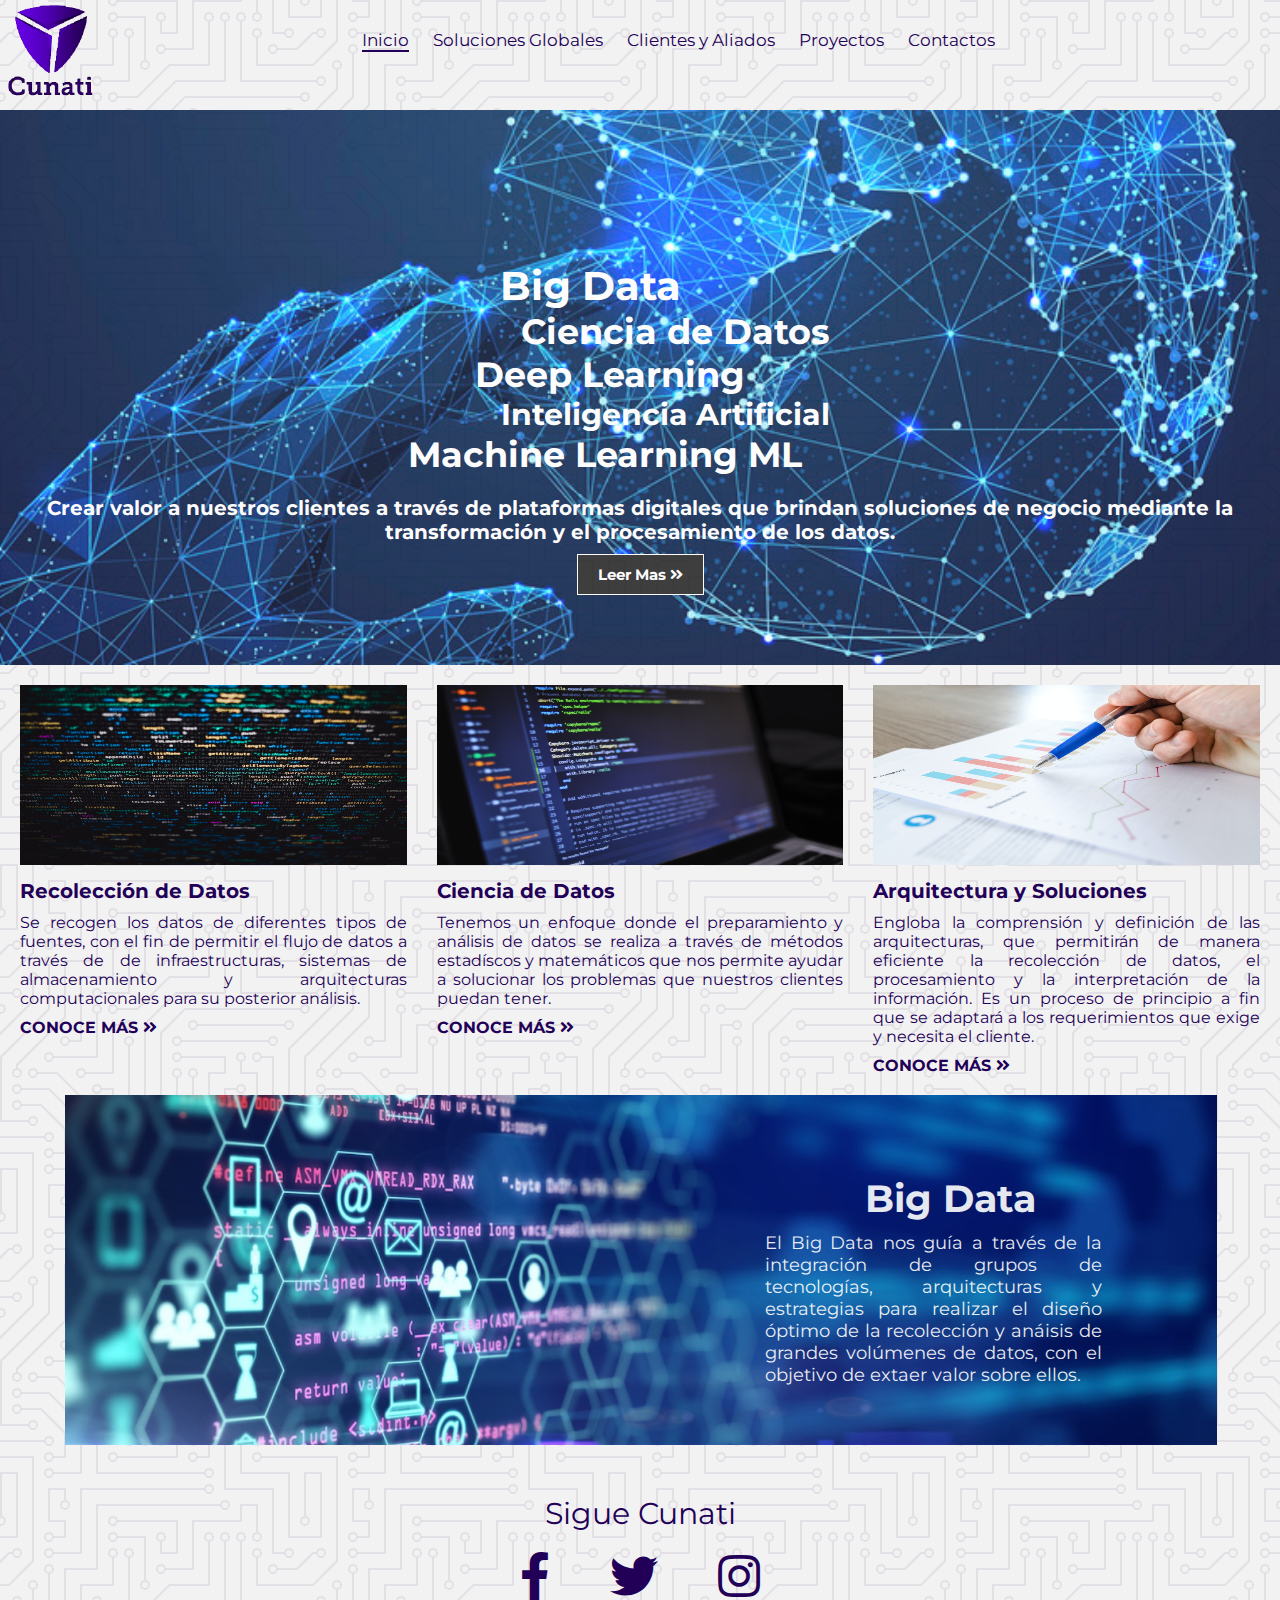
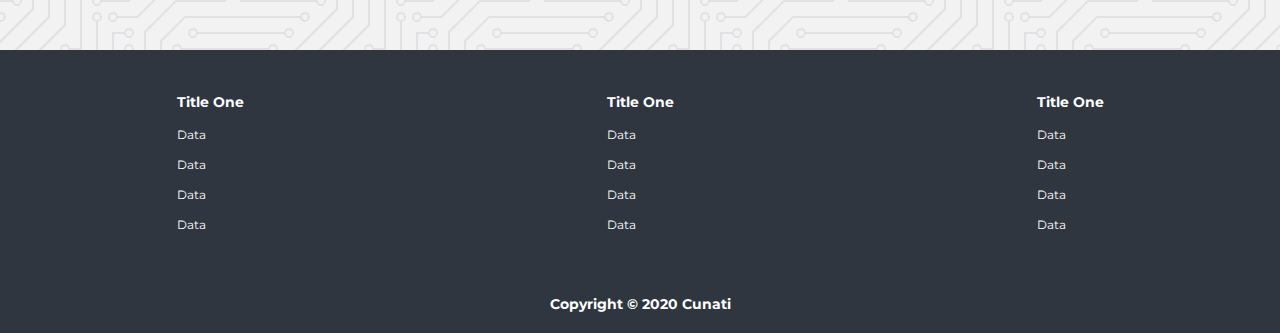
<file: index.html>
<!DOCTYPE html>
<html>
<head>
	<meta charset="utf-8">
	<meta http-equiv="X-UA-Compatible" content="IE=edge">
	<title>Cunati</title>
	<link rel="stylesheet" href="">
	<!-- CSS Personalizado -->
	<link rel="stylesheet" href="style.css"> 
	<!-- FONT Monserrat -->
	<link href="https://fonts.googleapis.com/css2?family=Montserrat:wght@500&display=swap" rel="stylesheet">
	<!-- Font Awesome -->
  <link rel="stylesheet" href="https://cdnjs.cloudflare.com/ajax/libs/font-awesome/5.13.0/css/all.min.css">

</head>
<body>
	<div class="container">	<!-- División General -->
		<nav class="nav-main">	<!-- Menú Superior -->
			<img src="Multimedia/logoAzulR1.png" alt="" class="nav-brand">	<!-- Logo -->
			<ul class="nav-menu">
				<li>
					<a class="inicio" href="index.html">Inicio</a>
				</li>

				<li>
					<a href="html/solucionesglobales.html">Soluciones Globales</a>
				</li>

				<li>
					<a href="html/clientesYaliados.html">Clientes y Aliados</a>
				</li>

				<li>
					<a href="html/proyectos.html">Proyectos</a>
				</li>

				<li>
					<a href="html/contactos.html">Contactos</a>
				</li>
			</ul>
		</nav>

		<!-- SHOWCASE -->
		<header class="showcase">
			<!--<img src="Multimedia/Innovación.jpg" alt=""> -->
			<p class="BD">Big Data</p>
			<p class="CD">Ciencia de Datos</p>
			<p class="DP">Deep Learning</p>
			<p class="IA">Inteligencia Artificial</p>
			<p class="ML">Machine Learning ML</p>

			<p class="texto1">Crear  valor a nuestros clientes a través de plataformas digitales que brindan soluciones de negocio mediante la transformación y el procesamiento de los datos.</p>
			
			<a class="btn" href="#banner_1"> Leer Mas <i class="fas fa-angle-double-right"></i> </a>

		</header><!-- /header -->

		<!-- CARDS -->
		<div class="cards">
			<div class="card_1">
				<img src="Multimedia/RecoleccionDeDatos.jpg" alt="">
				<h3>Recolección de Datos</h3>
				<p>Se recogen los datos de diferentes tipos de fuentes, con el fin de permitir el flujo de datos a través de de infraestructuras, sistemas de almacenamiento y arquitecturas computacionales para su posterior análisis.</p>
				<a href="#">Conoce Más <i class="fas fa-angle-double-right"></i></a>
			</div>

			<div class="card_2">
				<img src="Multimedia/banner_2.jpg" alt="">
				<h3>Ciencia de Datos</h3>
				<p>Tenemos un enfoque donde el preparamiento y análisis de datos se realiza a través de métodos estadíscos y matemáticos que nos permite ayudar a solucionar los problemas que nuestros clientes puedan tener.</p>
				<a href="#">Conoce Más <i class="fas fa-angle-double-right"></i></a>
			</div>

			<div class="card_3">
				<img src="Multimedia/arquitecturaYSoluciones_1.jpg" alt="">
				<h3>Arquitectura y Soluciones</h3>
				<p>Engloba la comprensión y definición de las arquitecturas, que permitirán de manera eficiente la recolección de datos, el procesamiento y la interpretación de la información. Es un proceso de principio a fin que se adaptará a los requerimientos que exige y necesita el cliente.</p>
				<a href="#">Conoce Más <i class="fas fa-angle-double-right"></i></a>
			</div>
			
		</div>

		<section id="banner_1" class="banner">
			<div class="content">
				<h2>Big Data</h2>
				<p class="texto_2">El Big Data nos guía a través de la integración de grupos de tecnologías, arquitecturas y estrategias para realizar el diseño óptimo de la recolección y anáisis de grandes volúmenes de datos, con el objetivo de extaer valor sobre ellos.</p>

			</div>
			
		</section>

		<section class="social">
			<p>Sigue Cunati</p>
			<div class="links">
				<a href="#">
					<i class="fab fa-facebook-f"></i>
				</a>
				<a href="#">
					<i class="fab fa-twitter"></i>
				</a>
				<a href="#">
					<i class="fab fa-instagram"></i>
				</a>
				
			</div>
		</section>

	</div>

	<div class="footer-links">
		<div class="footer-container">
			<ul>
				<li>
					<a href="#">
						<h3>Title One</h3>
					</a>
				</li>
				<li>
					<a href="#">Data</a>
				</li>
				<li>
					<a href="#">Data</a>
				</li><li>
					<a href="#">Data</a>
				</li><li>
					<a href="#">Data</a>
				</li>
			</ul>
			<ul>
				<li>
					<a href="#">
						<h3>Title One</h3>
					</a>
				</li>
				<li>
					<a href="#">Data</a>
				</li>
				<li>
					<a href="#">Data</a>
				</li><li>
					<a href="#">Data</a>
				</li><li>
					<a href="#">Data</a>
				</li>
			</ul><ul>
				<li>
					<a href="#">
						<h3>Title One</h3>
					</a>
				</li>
				<li>
					<a href="#">Data</a>
				</li>
				<li>
					<a href="#">Data</a>
				</li><li>
					<a href="#">Data</a>
				</li><li>
					<a href="#">Data</a>
				</li>
			</ul>
		</div>
		
	</div>

	<footer class="footer">
		<h3>Copyright © 2020 Cunati</h3>
	</footer>

</body>
</html>
</file>
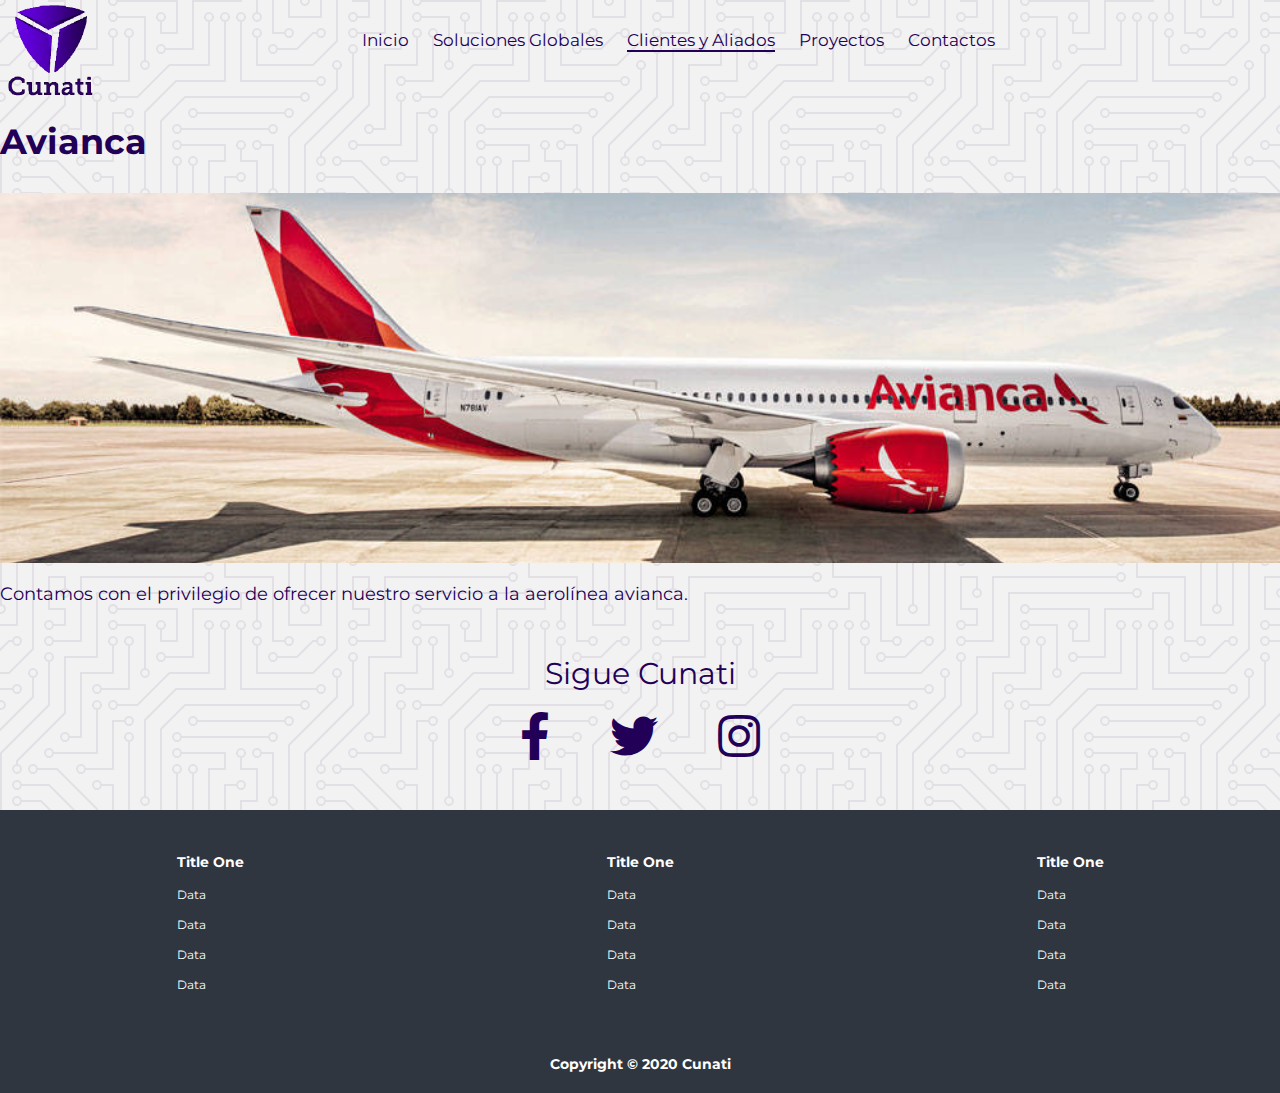
<file: html/clientesYaliados.html>
<!DOCTYPE html>
<html>
<head>
	<meta charset="utf-8">
	<meta http-equiv="X-UA-Compatible" content="IE=edge">
	<title>Cunati</title>
	<link rel="stylesheet" href="">
	<!-- CSS Personalizado -->
	<link rel="stylesheet" href="../Css/styleClientes.css"> 
	<!-- FONT Monserrat -->
	<link href="https://fonts.googleapis.com/css2?family=Montserrat:wght@500&display=swap" rel="stylesheet">
	<!-- Font Awesome -->
  <link rel="stylesheet" href="https://cdnjs.cloudflare.com/ajax/libs/font-awesome/5.13.0/css/all.min.css">

</head>
<body>
	<div class="container">	<!-- División General -->
		<nav class="nav-main">	<!-- Menú Superior -->
			<img src="../Multimedia/logoAzulR1.png" alt="" class="nav-brand">	<!-- Logo -->
			<ul class="nav-menu">
				<li>
					<a class="inicio" href="../index.html">Inicio</a>
				</li>

				<li>
					<a class="soluciones" href="solucionesglobales.html">Soluciones Globales</a>
				</li>

				<li>
					<a class="clientes" href="clientesYaliados.html">Clientes y Aliados</a>
				</li>

				<li>
					<a class="proyectos" href="proyectos.html">Proyectos</a>
				</li>

				<li>
					<a class="contactos" href="contactos.html">Contactos</a>
				</li>
			</ul>
		</nav>

		<!-- SHOWCASE -->
		<header class="avianca">
			<!--<img src="Multimedia/Innovación.jpg" alt=""> -->
			<h1>Avianca</h1>
		</header>
		<header id="header" class="showcase">

			
		</header>

		<!-- PARRAFO-->
		<section class="parrafo_1">
			<p>Contamos con el privilegio de ofrecer nuestro servicio a la aerolínea avianca.</p>
			
		</section>

		<!-- SOCIAL -->

		<section class="social">
			<p>Sigue Cunati</p>
			<div class="links">
				<a href="#">
					<i class="fab fa-facebook-f"></i>
				</a>
				<a href="#">
					<i class="fab fa-twitter"></i>
				</a>
				<a href="#">
					<i class="fab fa-instagram"></i>
				</a>
				
			</div>
		</section>

	</div>

	<!-- FOOTER -->

	<div class="footer-links">
		<div class="footer-container">
			<ul>
				<li>
					<a href="#">
						<h3>Title One</h3>
					</a>
				</li>
				<li>
					<a href="#">Data</a>
				</li>
				<li>
					<a href="#">Data</a>
				</li><li>
					<a href="#">Data</a>
				</li><li>
					<a href="#">Data</a>
				</li>
			</ul>
			<ul>
				<li>
					<a href="#">
						<h3>Title One</h3>
					</a>
				</li>
				<li>
					<a href="#">Data</a>
				</li>
				<li>
					<a href="#">Data</a>
				</li><li>
					<a href="#">Data</a>
				</li><li>
					<a href="#">Data</a>
				</li>
			</ul><ul>
				<li>
					<a href="#">
						<h3>Title One</h3>
					</a>
				</li>
				<li>
					<a href="#">Data</a>
				</li>
				<li>
					<a href="#">Data</a>
				</li><li>
					<a href="#">Data</a>
				</li><li>
					<a href="#">Data</a>
				</li>
			</ul>
		</div>
		
	</div>

	<footer class="footer">
		<h3>Copyright © 2020 Cunati</h3>
	</footer>

</body>
</html>
</file>
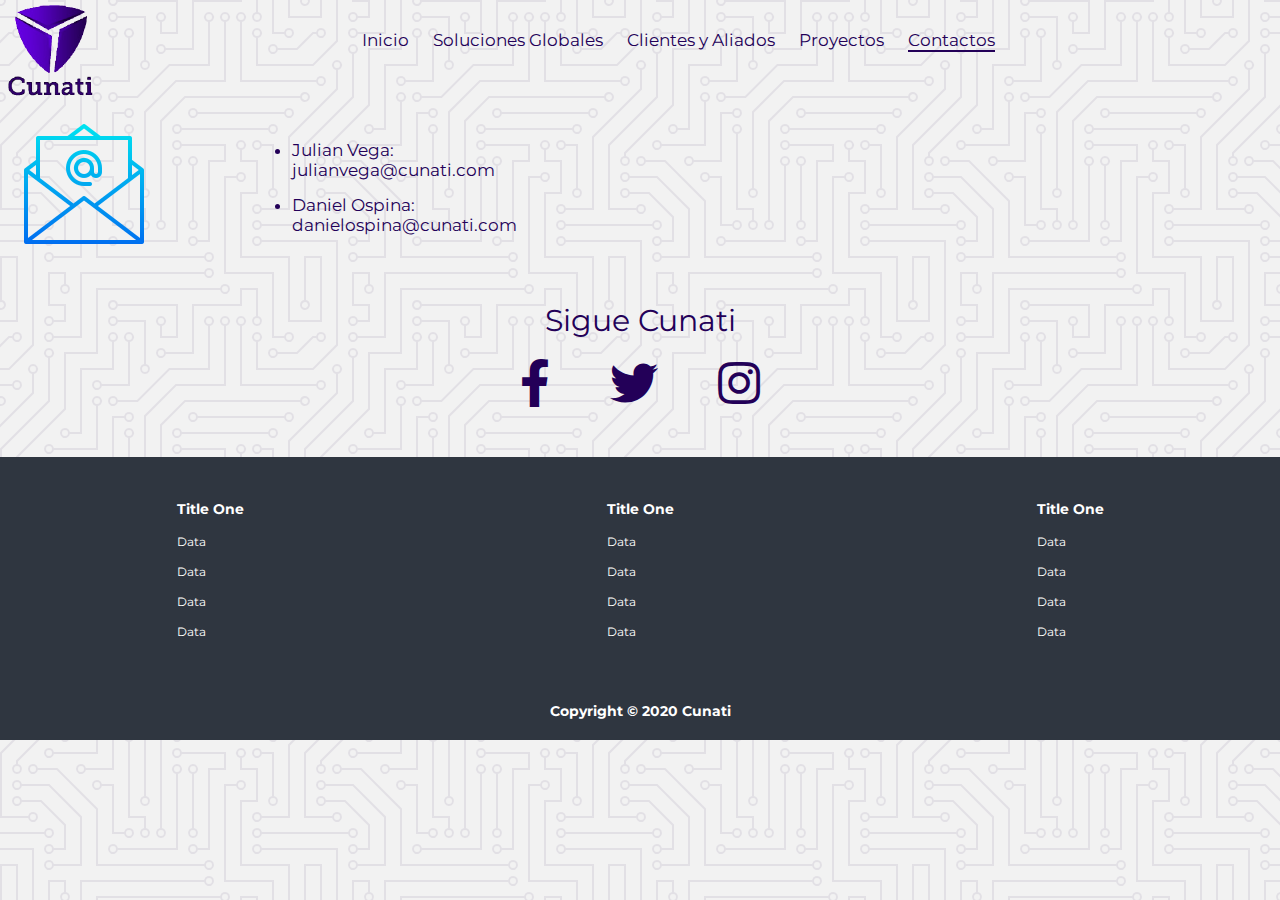
<file: html/contactos.html>
<!DOCTYPE html>
<html>
<head>
	<meta charset="utf-8">
	<meta http-equiv="X-UA-Compatible" content="IE=edge">
	<title>Cunati</title>
	<link rel="stylesheet" href="">
	<!-- CSS Personalizado -->
	<link rel="stylesheet" href="../Css/styleContactos.css"> 
	<!-- FONT Monserrat -->
	<link href="https://fonts.googleapis.com/css2?family=Montserrat:wght@500&display=swap" rel="stylesheet">
	<!-- Font Awesome -->
  <link rel="stylesheet" href="https://cdnjs.cloudflare.com/ajax/libs/font-awesome/5.13.0/css/all.min.css">

</head>
<body>
	<div class="container">	<!-- División General -->
		<nav class="nav-main">	<!-- Menú Superior -->
			<img src="../Multimedia/logoAzulR1.png" alt="" class="nav-brand">	<!-- Logo -->
			<ul class="nav-menu">
				<li>
					<a class="inicio" href="../index.html">Inicio</a>
				</li>

				<li>
					<a class="soluciones" href="solucionesglobales.html">Soluciones Globales</a>
				</li>

				<li>
					<a class="clientes" href="clientesYaliados.html">Clientes y Aliados</a>
				</li>

				<li>
					<a class="proyectos" href="proyectos.html">Proyectos</a>
				</li>

				<li>
					<a class="contactos" href="contactos.html">Contactos</a>
				</li>
			</ul>
		</nav>

		<!-- CARDS -->
		<div class="cards">
			<div class="card_1">
				<img src="../Multimedia/email_128.png" alt="">
			</div>

			<div class="card_2">
				<ul style="list-style-type: disc;">
  					<li class="l1">Julian Vega: julianvega@cunati.com</li>
  					<li>Daniel Ospina: danielospina@cunati.com</li>
				</ul>
			</div>

			<div class="card_3">
			</div>

			<div class="card_4">
			</div>
			
		</div>

		<!-- SHOWCASE -->
		<!-- PARRAFO-->
		<section class="parrafo_1">
			<p></p>
			
		</section>

		<!-- SOCIAL -->

		<section class="social">
			<p>Sigue Cunati</p>
			<div class="links">
				<a href="#">
					<i class="fab fa-facebook-f"></i>
				</a>
				<a href="#">
					<i class="fab fa-twitter"></i>
				</a>
				<a href="#">
					<i class="fab fa-instagram"></i>
				</a>
				
			</div>
		</section>

	</div>

	<!-- FOOTER -->

	<div class="footer-links">
		<div class="footer-container">
			<ul>
				<li>
					<a href="#">
						<h3>Title One</h3>
					</a>
				</li>
				<li>
					<a href="#">Data</a>
				</li>
				<li>
					<a href="#">Data</a>
				</li><li>
					<a href="#">Data</a>
				</li><li>
					<a href="#">Data</a>
				</li>
			</ul>
			<ul>
				<li>
					<a href="#">
						<h3>Title One</h3>
					</a>
				</li>
				<li>
					<a href="#">Data</a>
				</li>
				<li>
					<a href="#">Data</a>
				</li><li>
					<a href="#">Data</a>
				</li><li>
					<a href="#">Data</a>
				</li>
			</ul><ul>
				<li>
					<a href="#">
						<h3>Title One</h3>
					</a>
				</li>
				<li>
					<a href="#">Data</a>
				</li>
				<li>
					<a href="#">Data</a>
				</li><li>
					<a href="#">Data</a>
				</li><li>
					<a href="#">Data</a>
				</li>
			</ul>
		</div>
		
	</div>

	<footer class="footer">
		<h3>Copyright © 2020 Cunati</h3>
	</footer>

</body>
</html>
</file>
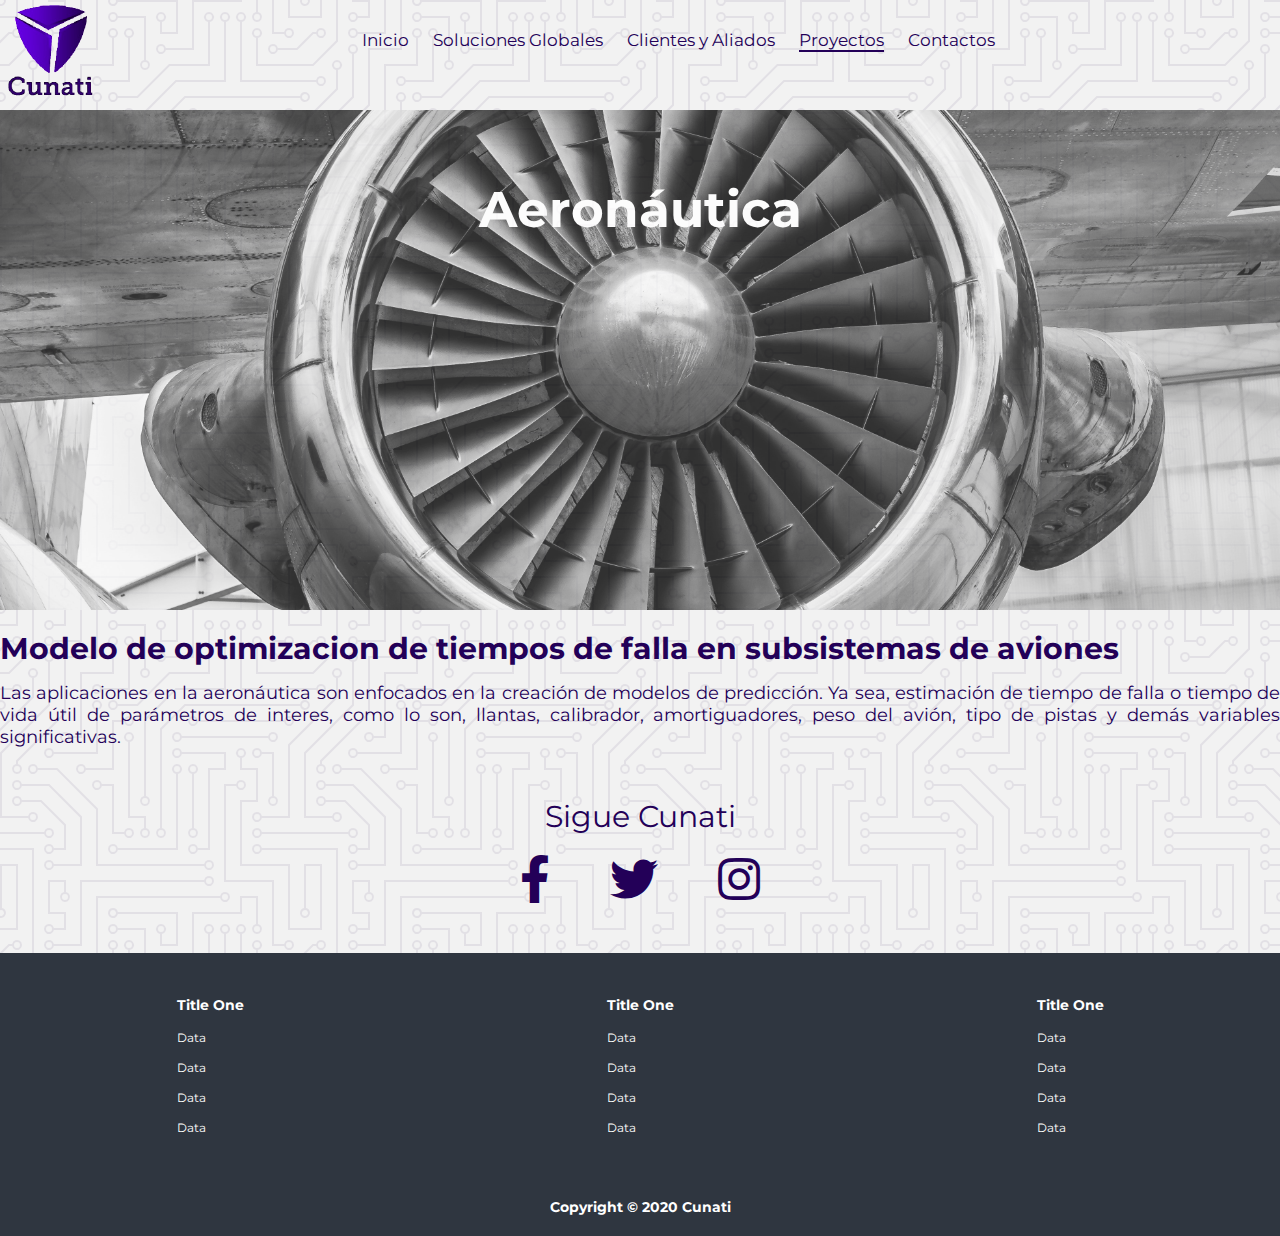
<file: html/proyectos.html>
<!DOCTYPE html>
<html>
<head>
	<meta charset="utf-8">
	<meta http-equiv="X-UA-Compatible" content="IE=edge">
	<title>Cunati</title>
	<link rel="stylesheet" href="">
	<!-- CSS Personalizado -->
	<link rel="stylesheet" href="../Css/styleProyectos.css"> 
	<!-- FONT Monserrat -->
	<link href="https://fonts.googleapis.com/css2?family=Montserrat:wght@500&display=swap" rel="stylesheet">
	<!-- Font Awesome -->
  <link rel="stylesheet" href="https://cdnjs.cloudflare.com/ajax/libs/font-awesome/5.13.0/css/all.min.css">

</head>
<body>
	<div class="container">	<!-- División General -->
		<nav class="nav-main">	<!-- Menú Superior -->
			<img src="../Multimedia/logoAzulR1.png" alt="" class="nav-brand">	<!-- Logo -->
			<ul class="nav-menu">
				<li>
					<a href="../index.html">Inicio</a>
				</li>

				<li>
					<a href="solucionesglobales.html">Soluciones Globales</a>
				</li>

				<li>
					<a href="clientesYaliados.html">Clientes y Aliados</a>
				</li>

				<li>
					<a class="proyectos" href="proyectos.html">Proyectos</a>
				</li>

				<li>
					<a href="contactos.html">Contactos</a>
				</li>
			</ul>
		</nav>

		<!-- SHOWCASE -->
		<header class="showcase">
			<!--<img src="Multimedia/Innovación.jpg" alt=""> -->
			<h1>Aeronáutica</h1>
		</header>

		<!-- PARRAFO-->
		<section class="parrafo_1">
			<h2>Modelo de optimizacion de tiempos de falla en subsistemas de aviones</h2>
			<p>Las aplicaciones en la aeronáutica son enfocados en la creación de modelos de predicción. Ya sea, estimación de tiempo de falla o tiempo de vida útil de parámetros de interes, como lo son, llantas, calibrador, amortiguadores, peso del avión, tipo de pistas y demás variables significativas.  </p>
			
		</section>

		<!-- SOCIAL -->

		<section class="social">
			<p>Sigue Cunati</p>
			<div class="links">
				<a href="#">
					<i class="fab fa-facebook-f"></i>
				</a>
				<a href="#">
					<i class="fab fa-twitter"></i>
				</a>
				<a href="#">
					<i class="fab fa-instagram"></i>
				</a>
				
			</div>
		</section>

	</div>

	<!-- FOOTER -->

	<div class="footer-links">
		<div class="footer-container">
			<ul>
				<li>
					<a href="#">
						<h3>Title One</h3>
					</a>
				</li>
				<li>
					<a href="#">Data</a>
				</li>
				<li>
					<a href="#">Data</a>
				</li><li>
					<a href="#">Data</a>
				</li><li>
					<a href="#">Data</a>
				</li>
			</ul>
			<ul>
				<li>
					<a href="#">
						<h3>Title One</h3>
					</a>
				</li>
				<li>
					<a href="#">Data</a>
				</li>
				<li>
					<a href="#">Data</a>
				</li><li>
					<a href="#">Data</a>
				</li><li>
					<a href="#">Data</a>
				</li>
			</ul><ul>
				<li>
					<a href="#">
						<h3>Title One</h3>
					</a>
				</li>
				<li>
					<a href="#">Data</a>
				</li>
				<li>
					<a href="#">Data</a>
				</li><li>
					<a href="#">Data</a>
				</li><li>
					<a href="#">Data</a>
				</li>
			</ul>
		</div>
		
	</div>

	<footer class="footer">
		<h3>Copyright © 2020 Cunati</h3>
	</footer>

</body>
</html>
</file>
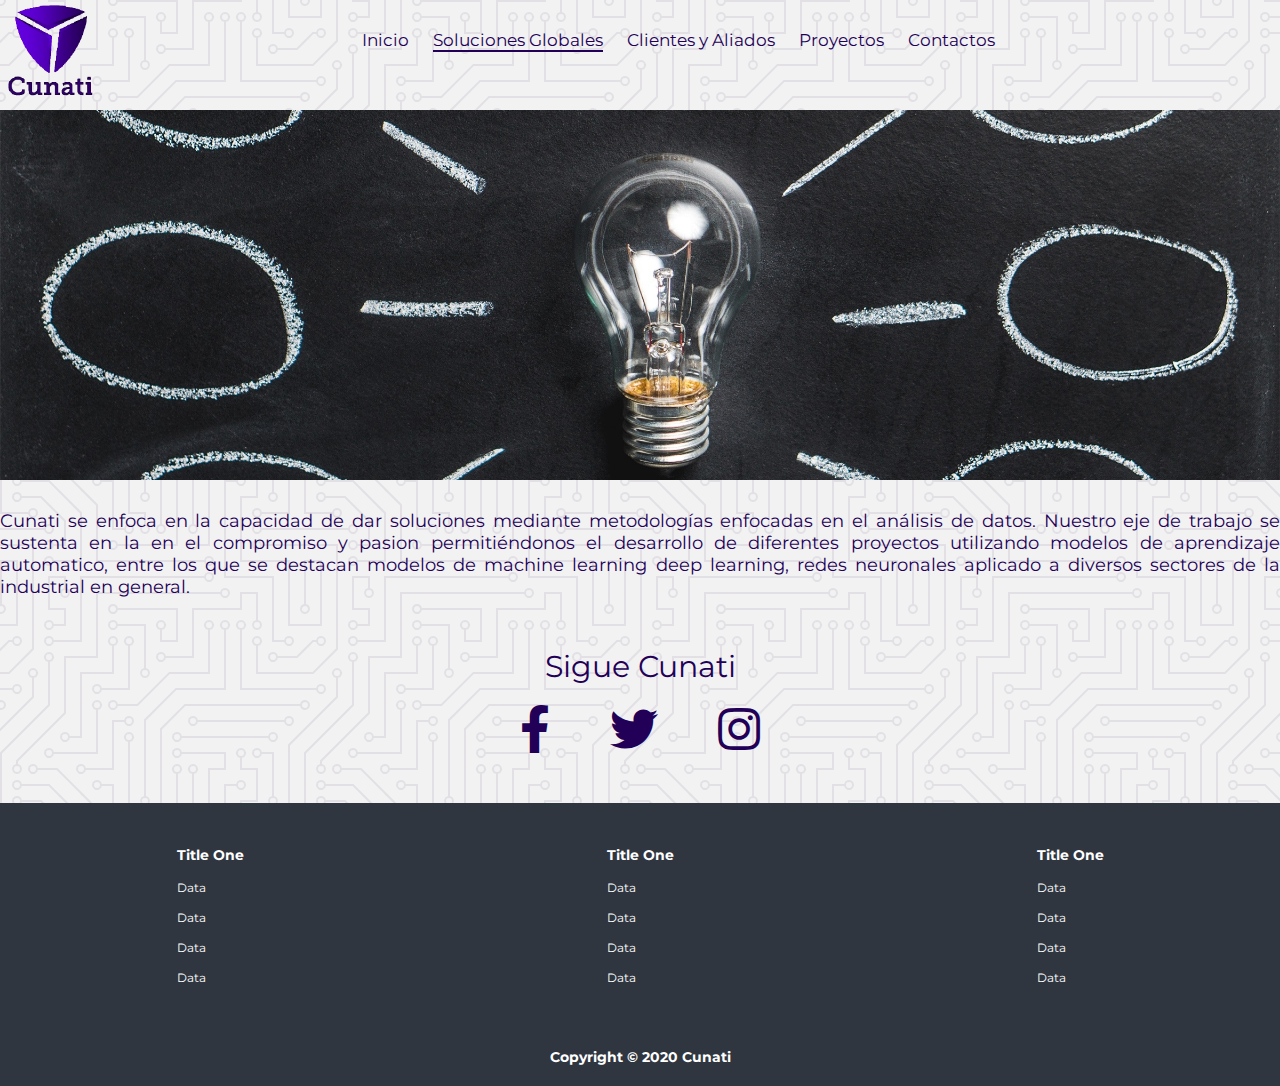
<file: html/solucionesglobales.html>
<!DOCTYPE html>
<html>
<head>
	<meta charset="utf-8">
	<meta http-equiv="X-UA-Compatible" content="IE=edge">
	<title>Cunati</title>
	<link rel="stylesheet" href="">
	<!-- CSS Personalizado -->
	<link rel="stylesheet" href="../Css/styleSoluciones.css"> 
	<!-- FONT Monserrat -->
	<link href="https://fonts.googleapis.com/css2?family=Montserrat:wght@500&display=swap" rel="stylesheet">
	<!-- Font Awesome -->
  <link rel="stylesheet" href="https://cdnjs.cloudflare.com/ajax/libs/font-awesome/5.13.0/css/all.min.css">

</head>
<body>
	<div class="container">	<!-- División General -->
		<nav class="nav-main">	<!-- Menú Superior -->
			<img src="../Multimedia/logoAzulR1.png" alt="" class="nav-brand">	<!-- Logo -->
			<ul class="nav-menu">
				<li>
					<a class="inicio" href="../index.html">Inicio</a>
				</li>

				<li>
					<a class="soluciones" href="solucionesglobales.html">Soluciones Globales</a>
				</li>

				<li>
					<a class="clientes" href="clientesYaliados.html">Clientes y Aliados</a>
				</li>

				<li>
					<a class="proyectos" href="proyectos.html">Proyectos</a>
				</li>

				<li>
					<a class="contactos" href="contactos.html">Contactos</a>
				</li>
			</ul>
		</nav>

		<!-- SHOWCASE -->
		<header id="header" class="showcase">

			
		</header>
		<!-- PARRAFO-->
		<section class="parrafo_1">
			<p>Cunati se enfoca en  la capacidad de dar soluciones mediante metodologías enfocadas en el análisis de datos.
Nuestro eje de trabajo se sustenta en la en el compromiso y pasion  permitiéndonos el desarrollo de diferentes proyectos utilizando modelos de aprendizaje automatico, entre los que se destacan modelos de machine learning deep learning, redes neuronales aplicado a diversos  sectores de la industrial en general.</p>
			
		</section>

		<!-- SOCIAL -->

		<section class="social">
			<p>Sigue Cunati</p>
			<div class="links">
				<a href="#">
					<i class="fab fa-facebook-f"></i>
				</a>
				<a href="#">
					<i class="fab fa-twitter"></i>
				</a>
				<a href="#">
					<i class="fab fa-instagram"></i>
				</a>
				
			</div>
		</section>

	</div>

	<!-- FOOTER -->

	<div class="footer-links">
		<div class="footer-container">
			<ul>
				<li>
					<a href="#">
						<h3>Title One</h3>
					</a>
				</li>
				<li>
					<a href="#">Data</a>
				</li>
				<li>
					<a href="#">Data</a>
				</li><li>
					<a href="#">Data</a>
				</li><li>
					<a href="#">Data</a>
				</li>
			</ul>
			<ul>
				<li>
					<a href="#">
						<h3>Title One</h3>
					</a>
				</li>
				<li>
					<a href="#">Data</a>
				</li>
				<li>
					<a href="#">Data</a>
				</li><li>
					<a href="#">Data</a>
				</li><li>
					<a href="#">Data</a>
				</li>
			</ul><ul>
				<li>
					<a href="#">
						<h3>Title One</h3>
					</a>
				</li>
				<li>
					<a href="#">Data</a>
				</li>
				<li>
					<a href="#">Data</a>
				</li><li>
					<a href="#">Data</a>
				</li><li>
					<a href="#">Data</a>
				</li>
			</ul>
		</div>
		
	</div>

	<footer class="footer">
		<h3>Copyright © 2020 Cunati</h3>
	</footer>

</body>
</html>
</file>
<file: style.css>
*{
	box-sizing: border-box;	/* Para que el espaciado interno y externo sumen uno solo */
	margin: 0; /* sin margenes hacia afuera*/
	padding: 0;	/* sin espaciado hacia adentro*/
}

body{
	/*background-color: #230058;
	background-image: url("data:image/svg+xml,%3Csvg xmlns='http://www.w3.org/2000/svg' viewBox='0 0 304 304' width='304' height='304'%3E%3Cpath fill='%23ffffff' fill-opacity='0.1' d='M44.1 224a5 5 0 1 1 0 2H0v-2h44.1zm160 48a5 5 0 1 1 0 2H82v-2h122.1zm57.8-46a5 5 0 1 1 0-2H304v2h-42.1zm0 16a5 5 0 1 1 0-2H304v2h-42.1zm6.2-114a5 5 0 1 1 0 2h-86.2a5 5 0 1 1 0-2h86.2zm-256-48a5 5 0 1 1 0 2H0v-2h12.1zm185.8 34a5 5 0 1 1 0-2h86.2a5 5 0 1 1 0 2h-86.2zM258 12.1a5 5 0 1 1-2 0V0h2v12.1zm-64 208a5 5 0 1 1-2 0v-54.2a5 5 0 1 1 2 0v54.2zm48-198.2V80h62v2h-64V21.9a5 5 0 1 1 2 0zm16 16V64h46v2h-48V37.9a5 5 0 1 1 2 0zm-128 96V208h16v12.1a5 5 0 1 1-2 0V210h-16v-76.1a5 5 0 1 1 2 0zm-5.9-21.9a5 5 0 1 1 0 2H114v48H85.9a5 5 0 1 1 0-2H112v-48h12.1zm-6.2 130a5 5 0 1 1 0-2H176v-74.1a5 5 0 1 1 2 0V242h-60.1zm-16-64a5 5 0 1 1 0-2H114v48h10.1a5 5 0 1 1 0 2H112v-48h-10.1zM66 284.1a5 5 0 1 1-2 0V274H50v30h-2v-32h18v12.1zM236.1 176a5 5 0 1 1 0 2H226v94h48v32h-2v-30h-48v-98h12.1zm25.8-30a5 5 0 1 1 0-2H274v44.1a5 5 0 1 1-2 0V146h-10.1zm-64 96a5 5 0 1 1 0-2H208v-80h16v-14h-42.1a5 5 0 1 1 0-2H226v18h-16v80h-12.1zm86.2-210a5 5 0 1 1 0 2H272V0h2v32h10.1zM98 101.9V146H53.9a5 5 0 1 1 0-2H96v-42.1a5 5 0 1 1 2 0zM53.9 34a5 5 0 1 1 0-2H80V0h2v34H53.9zm60.1 3.9V66H82v64H69.9a5 5 0 1 1 0-2H80V64h32V37.9a5 5 0 1 1 2 0zM101.9 82a5 5 0 1 1 0-2H128V37.9a5 5 0 1 1 2 0V82h-28.1zm16-64a5 5 0 1 1 0-2H146v44.1a5 5 0 1 1-2 0V18h-26.1zm102.2 270a5 5 0 1 1 0 2H98v14h-2v-16h124.1zM242 149.9V160h16v34h-16v62h48v48h-2v-46h-48v-66h16v-30h-16v-12.1a5 5 0 1 1 2 0zM53.9 18a5 5 0 1 1 0-2H64V2H48V0h18v18H53.9zm112 32a5 5 0 1 1 0-2H192V0h50v2h-48v48h-28.1zm-48-48a5 5 0 0 1-9.8-2h2.07a3 3 0 1 0 5.66 0H178v34h-18V21.9a5 5 0 1 1 2 0V32h14V2h-58.1zm0 96a5 5 0 1 1 0-2H137l32-32h39V21.9a5 5 0 1 1 2 0V66h-40.17l-32 32H117.9zm28.1 90.1a5 5 0 1 1-2 0v-76.51L175.59 80H224V21.9a5 5 0 1 1 2 0V82h-49.59L146 112.41v75.69zm16 32a5 5 0 1 1-2 0v-99.51L184.59 96H300.1a5 5 0 0 1 3.9-3.9v2.07a3 3 0 0 0 0 5.66v2.07a5 5 0 0 1-3.9-3.9H185.41L162 121.41v98.69zm-144-64a5 5 0 1 1-2 0v-3.51l48-48V48h32V0h2v50H66v55.41l-48 48v2.69zM50 53.9v43.51l-48 48V208h26.1a5 5 0 1 1 0 2H0v-65.41l48-48V53.9a5 5 0 1 1 2 0zm-16 16V89.41l-34 34v-2.82l32-32V69.9a5 5 0 1 1 2 0zM12.1 32a5 5 0 1 1 0 2H9.41L0 43.41V40.6L8.59 32h3.51zm265.8 18a5 5 0 1 1 0-2h18.69l7.41-7.41v2.82L297.41 50H277.9zm-16 160a5 5 0 1 1 0-2H288v-71.41l16-16v2.82l-14 14V210h-28.1zm-208 32a5 5 0 1 1 0-2H64v-22.59L40.59 194H21.9a5 5 0 1 1 0-2H41.41L66 216.59V242H53.9zm150.2 14a5 5 0 1 1 0 2H96v-56.6L56.6 162H37.9a5 5 0 1 1 0-2h19.5L98 200.6V256h106.1zm-150.2 2a5 5 0 1 1 0-2H80v-46.59L48.59 178H21.9a5 5 0 1 1 0-2H49.41L82 208.59V258H53.9zM34 39.8v1.61L9.41 66H0v-2h8.59L32 40.59V0h2v39.8zM2 300.1a5 5 0 0 1 3.9 3.9H3.83A3 3 0 0 0 0 302.17V256h18v48h-2v-46H2v42.1zM34 241v63h-2v-62H0v-2h34v1zM17 18H0v-2h16V0h2v18h-1zm273-2h14v2h-16V0h2v16zm-32 273v15h-2v-14h-14v14h-2v-16h18v1zM0 92.1A5.02 5.02 0 0 1 6 97a5 5 0 0 1-6 4.9v-2.07a3 3 0 1 0 0-5.66V92.1zM80 272h2v32h-2v-32zm37.9 32h-2.07a3 3 0 0 0-5.66 0h-2.07a5 5 0 0 1 9.8 0zM5.9 0A5.02 5.02 0 0 1 0 5.9V3.83A3 3 0 0 0 3.83 0H5.9zm294.2 0h2.07A3 3 0 0 0 304 3.83V5.9a5 5 0 0 1-3.9-5.9zm3.9 300.1v2.07a3 3 0 0 0-1.83 1.83h-2.07a5 5 0 0 1 3.9-3.9zM97 100a3 3 0 1 0 0-6 3 3 0 0 0 0 6zm0-16a3 3 0 1 0 0-6 3 3 0 0 0 0 6zm16 16a3 3 0 1 0 0-6 3 3 0 0 0 0 6zm16 16a3 3 0 1 0 0-6 3 3 0 0 0 0 6zm0 16a3 3 0 1 0 0-6 3 3 0 0 0 0 6zm-48 32a3 3 0 1 0 0-6 3 3 0 0 0 0 6zm16 16a3 3 0 1 0 0-6 3 3 0 0 0 0 6zm32 48a3 3 0 1 0 0-6 3 3 0 0 0 0 6zm-16 16a3 3 0 1 0 0-6 3 3 0 0 0 0 6zm32-16a3 3 0 1 0 0-6 3 3 0 0 0 0 6zm0-32a3 3 0 1 0 0-6 3 3 0 0 0 0 6zm16 32a3 3 0 1 0 0-6 3 3 0 0 0 0 6zm32 16a3 3 0 1 0 0-6 3 3 0 0 0 0 6zm0-16a3 3 0 1 0 0-6 3 3 0 0 0 0 6zm-16-64a3 3 0 1 0 0-6 3 3 0 0 0 0 6zm16 0a3 3 0 1 0 0-6 3 3 0 0 0 0 6zm16 96a3 3 0 1 0 0-6 3 3 0 0 0 0 6zm0 16a3 3 0 1 0 0-6 3 3 0 0 0 0 6zm16 16a3 3 0 1 0 0-6 3 3 0 0 0 0 6zm16-144a3 3 0 1 0 0-6 3 3 0 0 0 0 6zm0 32a3 3 0 1 0 0-6 3 3 0 0 0 0 6zm16-32a3 3 0 1 0 0-6 3 3 0 0 0 0 6zm16-16a3 3 0 1 0 0-6 3 3 0 0 0 0 6zm-96 0a3 3 0 1 0 0-6 3 3 0 0 0 0 6zm0 16a3 3 0 1 0 0-6 3 3 0 0 0 0 6zm16-32a3 3 0 1 0 0-6 3 3 0 0 0 0 6zm96 0a3 3 0 1 0 0-6 3 3 0 0 0 0 6zm-16-64a3 3 0 1 0 0-6 3 3 0 0 0 0 6zm16-16a3 3 0 1 0 0-6 3 3 0 0 0 0 6zm-32 0a3 3 0 1 0 0-6 3 3 0 0 0 0 6zm0-16a3 3 0 1 0 0-6 3 3 0 0 0 0 6zm-16 0a3 3 0 1 0 0-6 3 3 0 0 0 0 6zm-16 0a3 3 0 1 0 0-6 3 3 0 0 0 0 6zm-16 0a3 3 0 1 0 0-6 3 3 0 0 0 0 6zM49 36a3 3 0 1 0 0-6 3 3 0 0 0 0 6zm-32 0a3 3 0 1 0 0-6 3 3 0 0 0 0 6zm32 16a3 3 0 1 0 0-6 3 3 0 0 0 0 6zM33 68a3 3 0 1 0 0-6 3 3 0 0 0 0 6zm16-48a3 3 0 1 0 0-6 3 3 0 0 0 0 6zm0 240a3 3 0 1 0 0-6 3 3 0 0 0 0 6zm16 32a3 3 0 1 0 0-6 3 3 0 0 0 0 6zm-16-64a3 3 0 1 0 0-6 3 3 0 0 0 0 6zm0 16a3 3 0 1 0 0-6 3 3 0 0 0 0 6zm-16-32a3 3 0 1 0 0-6 3 3 0 0 0 0 6zm80-176a3 3 0 1 0 0-6 3 3 0 0 0 0 6zm16 0a3 3 0 1 0 0-6 3 3 0 0 0 0 6zm-16-16a3 3 0 1 0 0-6 3 3 0 0 0 0 6zm32 48a3 3 0 1 0 0-6 3 3 0 0 0 0 6zm16-16a3 3 0 1 0 0-6 3 3 0 0 0 0 6zm0-32a3 3 0 1 0 0-6 3 3 0 0 0 0 6zm112 176a3 3 0 1 0 0-6 3 3 0 0 0 0 6zm-16 16a3 3 0 1 0 0-6 3 3 0 0 0 0 6zm0 16a3 3 0 1 0 0-6 3 3 0 0 0 0 6zm0 16a3 3 0 1 0 0-6 3 3 0 0 0 0 6zM17 180a3 3 0 1 0 0-6 3 3 0 0 0 0 6zm0 16a3 3 0 1 0 0-6 3 3 0 0 0 0 6zm0-32a3 3 0 1 0 0-6 3 3 0 0 0 0 6zm16 0a3 3 0 1 0 0-6 3 3 0 0 0 0 6zM17 84a3 3 0 1 0 0-6 3 3 0 0 0 0 6zm32 64a3 3 0 1 0 0-6 3 3 0 0 0 0 6zm16-16a3 3 0 1 0 0-6 3 3 0 0 0 0 6z'%3E%3C/path%3E%3C/svg%3E");
	*/color:#fff;
	background-color: #f2f2f2;
background-image: url("data:image/svg+xml,%3Csvg xmlns='http://www.w3.org/2000/svg' viewBox='0 0 304 304' width='304' height='304'%3E%3Cpath fill='%239C92AC' fill-opacity='0.18' d='M44.1 224a5 5 0 1 1 0 2H0v-2h44.1zm160 48a5 5 0 1 1 0 2H82v-2h122.1zm57.8-46a5 5 0 1 1 0-2H304v2h-42.1zm0 16a5 5 0 1 1 0-2H304v2h-42.1zm6.2-114a5 5 0 1 1 0 2h-86.2a5 5 0 1 1 0-2h86.2zm-256-48a5 5 0 1 1 0 2H0v-2h12.1zm185.8 34a5 5 0 1 1 0-2h86.2a5 5 0 1 1 0 2h-86.2zM258 12.1a5 5 0 1 1-2 0V0h2v12.1zm-64 208a5 5 0 1 1-2 0v-54.2a5 5 0 1 1 2 0v54.2zm48-198.2V80h62v2h-64V21.9a5 5 0 1 1 2 0zm16 16V64h46v2h-48V37.9a5 5 0 1 1 2 0zm-128 96V208h16v12.1a5 5 0 1 1-2 0V210h-16v-76.1a5 5 0 1 1 2 0zm-5.9-21.9a5 5 0 1 1 0 2H114v48H85.9a5 5 0 1 1 0-2H112v-48h12.1zm-6.2 130a5 5 0 1 1 0-2H176v-74.1a5 5 0 1 1 2 0V242h-60.1zm-16-64a5 5 0 1 1 0-2H114v48h10.1a5 5 0 1 1 0 2H112v-48h-10.1zM66 284.1a5 5 0 1 1-2 0V274H50v30h-2v-32h18v12.1zM236.1 176a5 5 0 1 1 0 2H226v94h48v32h-2v-30h-48v-98h12.1zm25.8-30a5 5 0 1 1 0-2H274v44.1a5 5 0 1 1-2 0V146h-10.1zm-64 96a5 5 0 1 1 0-2H208v-80h16v-14h-42.1a5 5 0 1 1 0-2H226v18h-16v80h-12.1zm86.2-210a5 5 0 1 1 0 2H272V0h2v32h10.1zM98 101.9V146H53.9a5 5 0 1 1 0-2H96v-42.1a5 5 0 1 1 2 0zM53.9 34a5 5 0 1 1 0-2H80V0h2v34H53.9zm60.1 3.9V66H82v64H69.9a5 5 0 1 1 0-2H80V64h32V37.9a5 5 0 1 1 2 0zM101.9 82a5 5 0 1 1 0-2H128V37.9a5 5 0 1 1 2 0V82h-28.1zm16-64a5 5 0 1 1 0-2H146v44.1a5 5 0 1 1-2 0V18h-26.1zm102.2 270a5 5 0 1 1 0 2H98v14h-2v-16h124.1zM242 149.9V160h16v34h-16v62h48v48h-2v-46h-48v-66h16v-30h-16v-12.1a5 5 0 1 1 2 0zM53.9 18a5 5 0 1 1 0-2H64V2H48V0h18v18H53.9zm112 32a5 5 0 1 1 0-2H192V0h50v2h-48v48h-28.1zm-48-48a5 5 0 0 1-9.8-2h2.07a3 3 0 1 0 5.66 0H178v34h-18V21.9a5 5 0 1 1 2 0V32h14V2h-58.1zm0 96a5 5 0 1 1 0-2H137l32-32h39V21.9a5 5 0 1 1 2 0V66h-40.17l-32 32H117.9zm28.1 90.1a5 5 0 1 1-2 0v-76.51L175.59 80H224V21.9a5 5 0 1 1 2 0V82h-49.59L146 112.41v75.69zm16 32a5 5 0 1 1-2 0v-99.51L184.59 96H300.1a5 5 0 0 1 3.9-3.9v2.07a3 3 0 0 0 0 5.66v2.07a5 5 0 0 1-3.9-3.9H185.41L162 121.41v98.69zm-144-64a5 5 0 1 1-2 0v-3.51l48-48V48h32V0h2v50H66v55.41l-48 48v2.69zM50 53.9v43.51l-48 48V208h26.1a5 5 0 1 1 0 2H0v-65.41l48-48V53.9a5 5 0 1 1 2 0zm-16 16V89.41l-34 34v-2.82l32-32V69.9a5 5 0 1 1 2 0zM12.1 32a5 5 0 1 1 0 2H9.41L0 43.41V40.6L8.59 32h3.51zm265.8 18a5 5 0 1 1 0-2h18.69l7.41-7.41v2.82L297.41 50H277.9zm-16 160a5 5 0 1 1 0-2H288v-71.41l16-16v2.82l-14 14V210h-28.1zm-208 32a5 5 0 1 1 0-2H64v-22.59L40.59 194H21.9a5 5 0 1 1 0-2H41.41L66 216.59V242H53.9zm150.2 14a5 5 0 1 1 0 2H96v-56.6L56.6 162H37.9a5 5 0 1 1 0-2h19.5L98 200.6V256h106.1zm-150.2 2a5 5 0 1 1 0-2H80v-46.59L48.59 178H21.9a5 5 0 1 1 0-2H49.41L82 208.59V258H53.9zM34 39.8v1.61L9.41 66H0v-2h8.59L32 40.59V0h2v39.8zM2 300.1a5 5 0 0 1 3.9 3.9H3.83A3 3 0 0 0 0 302.17V256h18v48h-2v-46H2v42.1zM34 241v63h-2v-62H0v-2h34v1zM17 18H0v-2h16V0h2v18h-1zm273-2h14v2h-16V0h2v16zm-32 273v15h-2v-14h-14v14h-2v-16h18v1zM0 92.1A5.02 5.02 0 0 1 6 97a5 5 0 0 1-6 4.9v-2.07a3 3 0 1 0 0-5.66V92.1zM80 272h2v32h-2v-32zm37.9 32h-2.07a3 3 0 0 0-5.66 0h-2.07a5 5 0 0 1 9.8 0zM5.9 0A5.02 5.02 0 0 1 0 5.9V3.83A3 3 0 0 0 3.83 0H5.9zm294.2 0h2.07A3 3 0 0 0 304 3.83V5.9a5 5 0 0 1-3.9-5.9zm3.9 300.1v2.07a3 3 0 0 0-1.83 1.83h-2.07a5 5 0 0 1 3.9-3.9zM97 100a3 3 0 1 0 0-6 3 3 0 0 0 0 6zm0-16a3 3 0 1 0 0-6 3 3 0 0 0 0 6zm16 16a3 3 0 1 0 0-6 3 3 0 0 0 0 6zm16 16a3 3 0 1 0 0-6 3 3 0 0 0 0 6zm0 16a3 3 0 1 0 0-6 3 3 0 0 0 0 6zm-48 32a3 3 0 1 0 0-6 3 3 0 0 0 0 6zm16 16a3 3 0 1 0 0-6 3 3 0 0 0 0 6zm32 48a3 3 0 1 0 0-6 3 3 0 0 0 0 6zm-16 16a3 3 0 1 0 0-6 3 3 0 0 0 0 6zm32-16a3 3 0 1 0 0-6 3 3 0 0 0 0 6zm0-32a3 3 0 1 0 0-6 3 3 0 0 0 0 6zm16 32a3 3 0 1 0 0-6 3 3 0 0 0 0 6zm32 16a3 3 0 1 0 0-6 3 3 0 0 0 0 6zm0-16a3 3 0 1 0 0-6 3 3 0 0 0 0 6zm-16-64a3 3 0 1 0 0-6 3 3 0 0 0 0 6zm16 0a3 3 0 1 0 0-6 3 3 0 0 0 0 6zm16 96a3 3 0 1 0 0-6 3 3 0 0 0 0 6zm0 16a3 3 0 1 0 0-6 3 3 0 0 0 0 6zm16 16a3 3 0 1 0 0-6 3 3 0 0 0 0 6zm16-144a3 3 0 1 0 0-6 3 3 0 0 0 0 6zm0 32a3 3 0 1 0 0-6 3 3 0 0 0 0 6zm16-32a3 3 0 1 0 0-6 3 3 0 0 0 0 6zm16-16a3 3 0 1 0 0-6 3 3 0 0 0 0 6zm-96 0a3 3 0 1 0 0-6 3 3 0 0 0 0 6zm0 16a3 3 0 1 0 0-6 3 3 0 0 0 0 6zm16-32a3 3 0 1 0 0-6 3 3 0 0 0 0 6zm96 0a3 3 0 1 0 0-6 3 3 0 0 0 0 6zm-16-64a3 3 0 1 0 0-6 3 3 0 0 0 0 6zm16-16a3 3 0 1 0 0-6 3 3 0 0 0 0 6zm-32 0a3 3 0 1 0 0-6 3 3 0 0 0 0 6zm0-16a3 3 0 1 0 0-6 3 3 0 0 0 0 6zm-16 0a3 3 0 1 0 0-6 3 3 0 0 0 0 6zm-16 0a3 3 0 1 0 0-6 3 3 0 0 0 0 6zm-16 0a3 3 0 1 0 0-6 3 3 0 0 0 0 6zM49 36a3 3 0 1 0 0-6 3 3 0 0 0 0 6zm-32 0a3 3 0 1 0 0-6 3 3 0 0 0 0 6zm32 16a3 3 0 1 0 0-6 3 3 0 0 0 0 6zM33 68a3 3 0 1 0 0-6 3 3 0 0 0 0 6zm16-48a3 3 0 1 0 0-6 3 3 0 0 0 0 6zm0 240a3 3 0 1 0 0-6 3 3 0 0 0 0 6zm16 32a3 3 0 1 0 0-6 3 3 0 0 0 0 6zm-16-64a3 3 0 1 0 0-6 3 3 0 0 0 0 6zm0 16a3 3 0 1 0 0-6 3 3 0 0 0 0 6zm-16-32a3 3 0 1 0 0-6 3 3 0 0 0 0 6zm80-176a3 3 0 1 0 0-6 3 3 0 0 0 0 6zm16 0a3 3 0 1 0 0-6 3 3 0 0 0 0 6zm-16-16a3 3 0 1 0 0-6 3 3 0 0 0 0 6zm32 48a3 3 0 1 0 0-6 3 3 0 0 0 0 6zm16-16a3 3 0 1 0 0-6 3 3 0 0 0 0 6zm0-32a3 3 0 1 0 0-6 3 3 0 0 0 0 6zm112 176a3 3 0 1 0 0-6 3 3 0 0 0 0 6zm-16 16a3 3 0 1 0 0-6 3 3 0 0 0 0 6zm0 16a3 3 0 1 0 0-6 3 3 0 0 0 0 6zm0 16a3 3 0 1 0 0-6 3 3 0 0 0 0 6zM17 180a3 3 0 1 0 0-6 3 3 0 0 0 0 6zm0 16a3 3 0 1 0 0-6 3 3 0 0 0 0 6zm0-32a3 3 0 1 0 0-6 3 3 0 0 0 0 6zm16 0a3 3 0 1 0 0-6 3 3 0 0 0 0 6zM17 84a3 3 0 1 0 0-6 3 3 0 0 0 0 6zm32 64a3 3 0 1 0 0-6 3 3 0 0 0 0 6zm16-16a3 3 0 1 0 0-6 3 3 0 0 0 0 6z'%3E%3C/path%3E%3C/svg%3E");
	font-family: 'Montserrat', sans-serif;

}

a{
	color: #230058;
	text-decoration: none;
}

ul{
	list-style: none;
}

.container{
	width: 100%;
	margin: auto;
}

/* NAVEGACION */
.nav-main{
	font-size: 17px;
	display: flex;
	/*justify-content: space-between;	/* Utiliza todo el ancho disponible*/
	align-items: center;
	height: 80px;
	padding: 20px 0; 
}

.nav-brand{
	width: 100px;
	margin-top: 20px;
}

/* Navegación Izquierda*/
.nav-main ul{
	display: flex;
	margin-left: 250px;
}

.nav-main ul li{
	padding: 12px;
}

.nav-main ul li a:hover {
	/*color: #064397;*/
	font-size: 18px;
	border-bottom: 2px solid #230058;
}

.inicio{
	border-bottom: 2px solid #230058;
}

/* ---------------- SHOWCASE ----------- */
.showcase{
	width: 100%;
	margin-top: 30px;
	height: 555px;
	background: url('Multimedia/Innovación.jpg') no-repeat center center/cover;
	color: #230058;
	opacity: 0.88;
	padding-bottom: 70px;
	display: flex;
	flex-direction: column;
	align-items: center;
	justify-content: flex-end;
	margin-bottom: 20px;
}

.BD{
	font-size: 40px;
	margin-right: 100px;
	color: #fff;
	font-weight: bold;
	opacity: 1.5 !important;


}
.CD{
	font-size: 35px;
	margin-left: 70px;
	color: #fff;
	font-weight: bold;
	opacity: 1.5 !important;

}
.DP{
	font-size: 35px;
	margin-right: 60px;
	color: #fff;
	font-weight: bold;
	opacity: 1.5 !important;
}
.IA{
	font-size: 30px;
	margin-left: 50px;
	color: #fff;
	font-weight: bold;
	opacity: 1.5 !important;
}
.ML{
	font-size: 35px;
	margin-right: 70px;
	color: #fff;
	font-weight: bold;
	opacity: 1.5 !important;
}
.btn{
	font-size: 20px;
	color: #fff;
	cursor: pointer;
	display: inline-block;
	border: 0;
	font-weight: bold;
	padding: 10px 20px;
	background: #262626;
	color: #fff;
	font-size: 15px;
	border: 1px solid #fff;
	margin-top: 10px;
}

.btn:hover{
	opacity: 0.85;
	font-size: 16px;
}

.showcase a{
	color:#fff;
}

.texto1{
	color: #fff;
	margin-top: 20px;
	font-weight: bold;
	opacity: 1.5 !important;
	font-size: 20px;
	text-align: center;
	margin-left: 22px;
	margin-right: 22px;
}

/* ------------ CARDS --------------- */

.cards{
	color: #230058;
	display: grid;
	grid-template-columns: repeat(3, 1fr);
	gap: 30px;
	margin: 10px 0;
}

.cards img{
	width: 100%;
	height: 180px;
}

.card_1{
	margin-left: 20px;	
}

.card_3{
	margin-right: 20px;
}

.cards h3{
	font-size: 20px;
	margin: 10px 0;
}

.cards a{
	padding: 10px 0;
	color: #230058;
	text-transform: uppercase;
	display: inline-block;
	font-weight: bold;
}

.cards a:hover{
	text-decoration: underline;
}

.cards p{
	text-align: justify;
}

/* -------------- BANNER ----------- */
.banner{
	background: url(Multimedia/descarga.jpg) no-repeat center center/cover;
	width: 90%;
	height: 350px;
	color: #fff;
	margin-left: 65px;
}

.banner .content{
	width: 90%;
	padding-top: 80px;
	/*padding-right: 100px; */
	opacity: 0.9;
}

.banner .content h2{
	font-weight: bold;
	font-size: 38px;
	margin-left: 800px;
}

.banner .content .texto_2{
	opacity: 2 !important;
	font-size: 18px;
	margin-top: 10px;
	margin-left: 700px;
	text-align: justify;
}

/* ----------- SOCIAL --------------- */
.social{
	margin: 50px;
}

.social p{
	color: #230058;
	text-align: center;
	font-size: 30px;
	margin-bottom: 20px;
}

.links{
	display: flex;
	align-items: center;
	justify-content: center;

}

.links a{
	margin: 0  30px;
}

.links a i{
	font-size: 3rem;
}	

/* --------- FOOTER LINKS ------------ */
.footer-links{
	background: #2f3640;
	color: #616161;
	font-size: 12px;
	padding: 35px 0;
}

.footer-container{
	display: grid;
	grid-template-columns: repeat(3, 1fr);
	gap: 10px;
	align-items: flex-start;
	justify-content: center;
}

.footer-container ul{
	margin: 0 auto;
}

.footer-container ul li a h3{
	color: #fff;
}
.footer-container ul li a{
	color: #fff;
}

.footer-container ul li{
	line-height: 2.5;
}

.footer{
	background: #2f3640;
	color: #fff;
	font-size: 12px;
	padding: 20px 0;
	text-align: center;
	padding-bottom: 20px;
}
</file>
<file: Css/styleClientes.css>
*{
	box-sizing: border-box;	/* Para que el espaciado interno y externo sumen uno solo */
	margin: 0; /* sin margenes hacia afuera*/
	padding: 0;	/* sin espaciado hacia adentro*/
}

body{
	/*background-color: #230058;
	background-image: url("data:image/svg+xml,%3Csvg xmlns='http://www.w3.org/2000/svg' viewBox='0 0 304 304' width='304' height='304'%3E%3Cpath fill='%23ffffff' fill-opacity='0.1' d='M44.1 224a5 5 0 1 1 0 2H0v-2h44.1zm160 48a5 5 0 1 1 0 2H82v-2h122.1zm57.8-46a5 5 0 1 1 0-2H304v2h-42.1zm0 16a5 5 0 1 1 0-2H304v2h-42.1zm6.2-114a5 5 0 1 1 0 2h-86.2a5 5 0 1 1 0-2h86.2zm-256-48a5 5 0 1 1 0 2H0v-2h12.1zm185.8 34a5 5 0 1 1 0-2h86.2a5 5 0 1 1 0 2h-86.2zM258 12.1a5 5 0 1 1-2 0V0h2v12.1zm-64 208a5 5 0 1 1-2 0v-54.2a5 5 0 1 1 2 0v54.2zm48-198.2V80h62v2h-64V21.9a5 5 0 1 1 2 0zm16 16V64h46v2h-48V37.9a5 5 0 1 1 2 0zm-128 96V208h16v12.1a5 5 0 1 1-2 0V210h-16v-76.1a5 5 0 1 1 2 0zm-5.9-21.9a5 5 0 1 1 0 2H114v48H85.9a5 5 0 1 1 0-2H112v-48h12.1zm-6.2 130a5 5 0 1 1 0-2H176v-74.1a5 5 0 1 1 2 0V242h-60.1zm-16-64a5 5 0 1 1 0-2H114v48h10.1a5 5 0 1 1 0 2H112v-48h-10.1zM66 284.1a5 5 0 1 1-2 0V274H50v30h-2v-32h18v12.1zM236.1 176a5 5 0 1 1 0 2H226v94h48v32h-2v-30h-48v-98h12.1zm25.8-30a5 5 0 1 1 0-2H274v44.1a5 5 0 1 1-2 0V146h-10.1zm-64 96a5 5 0 1 1 0-2H208v-80h16v-14h-42.1a5 5 0 1 1 0-2H226v18h-16v80h-12.1zm86.2-210a5 5 0 1 1 0 2H272V0h2v32h10.1zM98 101.9V146H53.9a5 5 0 1 1 0-2H96v-42.1a5 5 0 1 1 2 0zM53.9 34a5 5 0 1 1 0-2H80V0h2v34H53.9zm60.1 3.9V66H82v64H69.9a5 5 0 1 1 0-2H80V64h32V37.9a5 5 0 1 1 2 0zM101.9 82a5 5 0 1 1 0-2H128V37.9a5 5 0 1 1 2 0V82h-28.1zm16-64a5 5 0 1 1 0-2H146v44.1a5 5 0 1 1-2 0V18h-26.1zm102.2 270a5 5 0 1 1 0 2H98v14h-2v-16h124.1zM242 149.9V160h16v34h-16v62h48v48h-2v-46h-48v-66h16v-30h-16v-12.1a5 5 0 1 1 2 0zM53.9 18a5 5 0 1 1 0-2H64V2H48V0h18v18H53.9zm112 32a5 5 0 1 1 0-2H192V0h50v2h-48v48h-28.1zm-48-48a5 5 0 0 1-9.8-2h2.07a3 3 0 1 0 5.66 0H178v34h-18V21.9a5 5 0 1 1 2 0V32h14V2h-58.1zm0 96a5 5 0 1 1 0-2H137l32-32h39V21.9a5 5 0 1 1 2 0V66h-40.17l-32 32H117.9zm28.1 90.1a5 5 0 1 1-2 0v-76.51L175.59 80H224V21.9a5 5 0 1 1 2 0V82h-49.59L146 112.41v75.69zm16 32a5 5 0 1 1-2 0v-99.51L184.59 96H300.1a5 5 0 0 1 3.9-3.9v2.07a3 3 0 0 0 0 5.66v2.07a5 5 0 0 1-3.9-3.9H185.41L162 121.41v98.69zm-144-64a5 5 0 1 1-2 0v-3.51l48-48V48h32V0h2v50H66v55.41l-48 48v2.69zM50 53.9v43.51l-48 48V208h26.1a5 5 0 1 1 0 2H0v-65.41l48-48V53.9a5 5 0 1 1 2 0zm-16 16V89.41l-34 34v-2.82l32-32V69.9a5 5 0 1 1 2 0zM12.1 32a5 5 0 1 1 0 2H9.41L0 43.41V40.6L8.59 32h3.51zm265.8 18a5 5 0 1 1 0-2h18.69l7.41-7.41v2.82L297.41 50H277.9zm-16 160a5 5 0 1 1 0-2H288v-71.41l16-16v2.82l-14 14V210h-28.1zm-208 32a5 5 0 1 1 0-2H64v-22.59L40.59 194H21.9a5 5 0 1 1 0-2H41.41L66 216.59V242H53.9zm150.2 14a5 5 0 1 1 0 2H96v-56.6L56.6 162H37.9a5 5 0 1 1 0-2h19.5L98 200.6V256h106.1zm-150.2 2a5 5 0 1 1 0-2H80v-46.59L48.59 178H21.9a5 5 0 1 1 0-2H49.41L82 208.59V258H53.9zM34 39.8v1.61L9.41 66H0v-2h8.59L32 40.59V0h2v39.8zM2 300.1a5 5 0 0 1 3.9 3.9H3.83A3 3 0 0 0 0 302.17V256h18v48h-2v-46H2v42.1zM34 241v63h-2v-62H0v-2h34v1zM17 18H0v-2h16V0h2v18h-1zm273-2h14v2h-16V0h2v16zm-32 273v15h-2v-14h-14v14h-2v-16h18v1zM0 92.1A5.02 5.02 0 0 1 6 97a5 5 0 0 1-6 4.9v-2.07a3 3 0 1 0 0-5.66V92.1zM80 272h2v32h-2v-32zm37.9 32h-2.07a3 3 0 0 0-5.66 0h-2.07a5 5 0 0 1 9.8 0zM5.9 0A5.02 5.02 0 0 1 0 5.9V3.83A3 3 0 0 0 3.83 0H5.9zm294.2 0h2.07A3 3 0 0 0 304 3.83V5.9a5 5 0 0 1-3.9-5.9zm3.9 300.1v2.07a3 3 0 0 0-1.83 1.83h-2.07a5 5 0 0 1 3.9-3.9zM97 100a3 3 0 1 0 0-6 3 3 0 0 0 0 6zm0-16a3 3 0 1 0 0-6 3 3 0 0 0 0 6zm16 16a3 3 0 1 0 0-6 3 3 0 0 0 0 6zm16 16a3 3 0 1 0 0-6 3 3 0 0 0 0 6zm0 16a3 3 0 1 0 0-6 3 3 0 0 0 0 6zm-48 32a3 3 0 1 0 0-6 3 3 0 0 0 0 6zm16 16a3 3 0 1 0 0-6 3 3 0 0 0 0 6zm32 48a3 3 0 1 0 0-6 3 3 0 0 0 0 6zm-16 16a3 3 0 1 0 0-6 3 3 0 0 0 0 6zm32-16a3 3 0 1 0 0-6 3 3 0 0 0 0 6zm0-32a3 3 0 1 0 0-6 3 3 0 0 0 0 6zm16 32a3 3 0 1 0 0-6 3 3 0 0 0 0 6zm32 16a3 3 0 1 0 0-6 3 3 0 0 0 0 6zm0-16a3 3 0 1 0 0-6 3 3 0 0 0 0 6zm-16-64a3 3 0 1 0 0-6 3 3 0 0 0 0 6zm16 0a3 3 0 1 0 0-6 3 3 0 0 0 0 6zm16 96a3 3 0 1 0 0-6 3 3 0 0 0 0 6zm0 16a3 3 0 1 0 0-6 3 3 0 0 0 0 6zm16 16a3 3 0 1 0 0-6 3 3 0 0 0 0 6zm16-144a3 3 0 1 0 0-6 3 3 0 0 0 0 6zm0 32a3 3 0 1 0 0-6 3 3 0 0 0 0 6zm16-32a3 3 0 1 0 0-6 3 3 0 0 0 0 6zm16-16a3 3 0 1 0 0-6 3 3 0 0 0 0 6zm-96 0a3 3 0 1 0 0-6 3 3 0 0 0 0 6zm0 16a3 3 0 1 0 0-6 3 3 0 0 0 0 6zm16-32a3 3 0 1 0 0-6 3 3 0 0 0 0 6zm96 0a3 3 0 1 0 0-6 3 3 0 0 0 0 6zm-16-64a3 3 0 1 0 0-6 3 3 0 0 0 0 6zm16-16a3 3 0 1 0 0-6 3 3 0 0 0 0 6zm-32 0a3 3 0 1 0 0-6 3 3 0 0 0 0 6zm0-16a3 3 0 1 0 0-6 3 3 0 0 0 0 6zm-16 0a3 3 0 1 0 0-6 3 3 0 0 0 0 6zm-16 0a3 3 0 1 0 0-6 3 3 0 0 0 0 6zm-16 0a3 3 0 1 0 0-6 3 3 0 0 0 0 6zM49 36a3 3 0 1 0 0-6 3 3 0 0 0 0 6zm-32 0a3 3 0 1 0 0-6 3 3 0 0 0 0 6zm32 16a3 3 0 1 0 0-6 3 3 0 0 0 0 6zM33 68a3 3 0 1 0 0-6 3 3 0 0 0 0 6zm16-48a3 3 0 1 0 0-6 3 3 0 0 0 0 6zm0 240a3 3 0 1 0 0-6 3 3 0 0 0 0 6zm16 32a3 3 0 1 0 0-6 3 3 0 0 0 0 6zm-16-64a3 3 0 1 0 0-6 3 3 0 0 0 0 6zm0 16a3 3 0 1 0 0-6 3 3 0 0 0 0 6zm-16-32a3 3 0 1 0 0-6 3 3 0 0 0 0 6zm80-176a3 3 0 1 0 0-6 3 3 0 0 0 0 6zm16 0a3 3 0 1 0 0-6 3 3 0 0 0 0 6zm-16-16a3 3 0 1 0 0-6 3 3 0 0 0 0 6zm32 48a3 3 0 1 0 0-6 3 3 0 0 0 0 6zm16-16a3 3 0 1 0 0-6 3 3 0 0 0 0 6zm0-32a3 3 0 1 0 0-6 3 3 0 0 0 0 6zm112 176a3 3 0 1 0 0-6 3 3 0 0 0 0 6zm-16 16a3 3 0 1 0 0-6 3 3 0 0 0 0 6zm0 16a3 3 0 1 0 0-6 3 3 0 0 0 0 6zm0 16a3 3 0 1 0 0-6 3 3 0 0 0 0 6zM17 180a3 3 0 1 0 0-6 3 3 0 0 0 0 6zm0 16a3 3 0 1 0 0-6 3 3 0 0 0 0 6zm0-32a3 3 0 1 0 0-6 3 3 0 0 0 0 6zm16 0a3 3 0 1 0 0-6 3 3 0 0 0 0 6zM17 84a3 3 0 1 0 0-6 3 3 0 0 0 0 6zm32 64a3 3 0 1 0 0-6 3 3 0 0 0 0 6zm16-16a3 3 0 1 0 0-6 3 3 0 0 0 0 6z'%3E%3C/path%3E%3C/svg%3E");
	*/color:#fff;
	background-color: #f2f2f2;
background-image: url("data:image/svg+xml,%3Csvg xmlns='http://www.w3.org/2000/svg' viewBox='0 0 304 304' width='304' height='304'%3E%3Cpath fill='%239C92AC' fill-opacity='0.18' d='M44.1 224a5 5 0 1 1 0 2H0v-2h44.1zm160 48a5 5 0 1 1 0 2H82v-2h122.1zm57.8-46a5 5 0 1 1 0-2H304v2h-42.1zm0 16a5 5 0 1 1 0-2H304v2h-42.1zm6.2-114a5 5 0 1 1 0 2h-86.2a5 5 0 1 1 0-2h86.2zm-256-48a5 5 0 1 1 0 2H0v-2h12.1zm185.8 34a5 5 0 1 1 0-2h86.2a5 5 0 1 1 0 2h-86.2zM258 12.1a5 5 0 1 1-2 0V0h2v12.1zm-64 208a5 5 0 1 1-2 0v-54.2a5 5 0 1 1 2 0v54.2zm48-198.2V80h62v2h-64V21.9a5 5 0 1 1 2 0zm16 16V64h46v2h-48V37.9a5 5 0 1 1 2 0zm-128 96V208h16v12.1a5 5 0 1 1-2 0V210h-16v-76.1a5 5 0 1 1 2 0zm-5.9-21.9a5 5 0 1 1 0 2H114v48H85.9a5 5 0 1 1 0-2H112v-48h12.1zm-6.2 130a5 5 0 1 1 0-2H176v-74.1a5 5 0 1 1 2 0V242h-60.1zm-16-64a5 5 0 1 1 0-2H114v48h10.1a5 5 0 1 1 0 2H112v-48h-10.1zM66 284.1a5 5 0 1 1-2 0V274H50v30h-2v-32h18v12.1zM236.1 176a5 5 0 1 1 0 2H226v94h48v32h-2v-30h-48v-98h12.1zm25.8-30a5 5 0 1 1 0-2H274v44.1a5 5 0 1 1-2 0V146h-10.1zm-64 96a5 5 0 1 1 0-2H208v-80h16v-14h-42.1a5 5 0 1 1 0-2H226v18h-16v80h-12.1zm86.2-210a5 5 0 1 1 0 2H272V0h2v32h10.1zM98 101.9V146H53.9a5 5 0 1 1 0-2H96v-42.1a5 5 0 1 1 2 0zM53.9 34a5 5 0 1 1 0-2H80V0h2v34H53.9zm60.1 3.9V66H82v64H69.9a5 5 0 1 1 0-2H80V64h32V37.9a5 5 0 1 1 2 0zM101.9 82a5 5 0 1 1 0-2H128V37.9a5 5 0 1 1 2 0V82h-28.1zm16-64a5 5 0 1 1 0-2H146v44.1a5 5 0 1 1-2 0V18h-26.1zm102.2 270a5 5 0 1 1 0 2H98v14h-2v-16h124.1zM242 149.9V160h16v34h-16v62h48v48h-2v-46h-48v-66h16v-30h-16v-12.1a5 5 0 1 1 2 0zM53.9 18a5 5 0 1 1 0-2H64V2H48V0h18v18H53.9zm112 32a5 5 0 1 1 0-2H192V0h50v2h-48v48h-28.1zm-48-48a5 5 0 0 1-9.8-2h2.07a3 3 0 1 0 5.66 0H178v34h-18V21.9a5 5 0 1 1 2 0V32h14V2h-58.1zm0 96a5 5 0 1 1 0-2H137l32-32h39V21.9a5 5 0 1 1 2 0V66h-40.17l-32 32H117.9zm28.1 90.1a5 5 0 1 1-2 0v-76.51L175.59 80H224V21.9a5 5 0 1 1 2 0V82h-49.59L146 112.41v75.69zm16 32a5 5 0 1 1-2 0v-99.51L184.59 96H300.1a5 5 0 0 1 3.9-3.9v2.07a3 3 0 0 0 0 5.66v2.07a5 5 0 0 1-3.9-3.9H185.41L162 121.41v98.69zm-144-64a5 5 0 1 1-2 0v-3.51l48-48V48h32V0h2v50H66v55.41l-48 48v2.69zM50 53.9v43.51l-48 48V208h26.1a5 5 0 1 1 0 2H0v-65.41l48-48V53.9a5 5 0 1 1 2 0zm-16 16V89.41l-34 34v-2.82l32-32V69.9a5 5 0 1 1 2 0zM12.1 32a5 5 0 1 1 0 2H9.41L0 43.41V40.6L8.59 32h3.51zm265.8 18a5 5 0 1 1 0-2h18.69l7.41-7.41v2.82L297.41 50H277.9zm-16 160a5 5 0 1 1 0-2H288v-71.41l16-16v2.82l-14 14V210h-28.1zm-208 32a5 5 0 1 1 0-2H64v-22.59L40.59 194H21.9a5 5 0 1 1 0-2H41.41L66 216.59V242H53.9zm150.2 14a5 5 0 1 1 0 2H96v-56.6L56.6 162H37.9a5 5 0 1 1 0-2h19.5L98 200.6V256h106.1zm-150.2 2a5 5 0 1 1 0-2H80v-46.59L48.59 178H21.9a5 5 0 1 1 0-2H49.41L82 208.59V258H53.9zM34 39.8v1.61L9.41 66H0v-2h8.59L32 40.59V0h2v39.8zM2 300.1a5 5 0 0 1 3.9 3.9H3.83A3 3 0 0 0 0 302.17V256h18v48h-2v-46H2v42.1zM34 241v63h-2v-62H0v-2h34v1zM17 18H0v-2h16V0h2v18h-1zm273-2h14v2h-16V0h2v16zm-32 273v15h-2v-14h-14v14h-2v-16h18v1zM0 92.1A5.02 5.02 0 0 1 6 97a5 5 0 0 1-6 4.9v-2.07a3 3 0 1 0 0-5.66V92.1zM80 272h2v32h-2v-32zm37.9 32h-2.07a3 3 0 0 0-5.66 0h-2.07a5 5 0 0 1 9.8 0zM5.9 0A5.02 5.02 0 0 1 0 5.9V3.83A3 3 0 0 0 3.83 0H5.9zm294.2 0h2.07A3 3 0 0 0 304 3.83V5.9a5 5 0 0 1-3.9-5.9zm3.9 300.1v2.07a3 3 0 0 0-1.83 1.83h-2.07a5 5 0 0 1 3.9-3.9zM97 100a3 3 0 1 0 0-6 3 3 0 0 0 0 6zm0-16a3 3 0 1 0 0-6 3 3 0 0 0 0 6zm16 16a3 3 0 1 0 0-6 3 3 0 0 0 0 6zm16 16a3 3 0 1 0 0-6 3 3 0 0 0 0 6zm0 16a3 3 0 1 0 0-6 3 3 0 0 0 0 6zm-48 32a3 3 0 1 0 0-6 3 3 0 0 0 0 6zm16 16a3 3 0 1 0 0-6 3 3 0 0 0 0 6zm32 48a3 3 0 1 0 0-6 3 3 0 0 0 0 6zm-16 16a3 3 0 1 0 0-6 3 3 0 0 0 0 6zm32-16a3 3 0 1 0 0-6 3 3 0 0 0 0 6zm0-32a3 3 0 1 0 0-6 3 3 0 0 0 0 6zm16 32a3 3 0 1 0 0-6 3 3 0 0 0 0 6zm32 16a3 3 0 1 0 0-6 3 3 0 0 0 0 6zm0-16a3 3 0 1 0 0-6 3 3 0 0 0 0 6zm-16-64a3 3 0 1 0 0-6 3 3 0 0 0 0 6zm16 0a3 3 0 1 0 0-6 3 3 0 0 0 0 6zm16 96a3 3 0 1 0 0-6 3 3 0 0 0 0 6zm0 16a3 3 0 1 0 0-6 3 3 0 0 0 0 6zm16 16a3 3 0 1 0 0-6 3 3 0 0 0 0 6zm16-144a3 3 0 1 0 0-6 3 3 0 0 0 0 6zm0 32a3 3 0 1 0 0-6 3 3 0 0 0 0 6zm16-32a3 3 0 1 0 0-6 3 3 0 0 0 0 6zm16-16a3 3 0 1 0 0-6 3 3 0 0 0 0 6zm-96 0a3 3 0 1 0 0-6 3 3 0 0 0 0 6zm0 16a3 3 0 1 0 0-6 3 3 0 0 0 0 6zm16-32a3 3 0 1 0 0-6 3 3 0 0 0 0 6zm96 0a3 3 0 1 0 0-6 3 3 0 0 0 0 6zm-16-64a3 3 0 1 0 0-6 3 3 0 0 0 0 6zm16-16a3 3 0 1 0 0-6 3 3 0 0 0 0 6zm-32 0a3 3 0 1 0 0-6 3 3 0 0 0 0 6zm0-16a3 3 0 1 0 0-6 3 3 0 0 0 0 6zm-16 0a3 3 0 1 0 0-6 3 3 0 0 0 0 6zm-16 0a3 3 0 1 0 0-6 3 3 0 0 0 0 6zm-16 0a3 3 0 1 0 0-6 3 3 0 0 0 0 6zM49 36a3 3 0 1 0 0-6 3 3 0 0 0 0 6zm-32 0a3 3 0 1 0 0-6 3 3 0 0 0 0 6zm32 16a3 3 0 1 0 0-6 3 3 0 0 0 0 6zM33 68a3 3 0 1 0 0-6 3 3 0 0 0 0 6zm16-48a3 3 0 1 0 0-6 3 3 0 0 0 0 6zm0 240a3 3 0 1 0 0-6 3 3 0 0 0 0 6zm16 32a3 3 0 1 0 0-6 3 3 0 0 0 0 6zm-16-64a3 3 0 1 0 0-6 3 3 0 0 0 0 6zm0 16a3 3 0 1 0 0-6 3 3 0 0 0 0 6zm-16-32a3 3 0 1 0 0-6 3 3 0 0 0 0 6zm80-176a3 3 0 1 0 0-6 3 3 0 0 0 0 6zm16 0a3 3 0 1 0 0-6 3 3 0 0 0 0 6zm-16-16a3 3 0 1 0 0-6 3 3 0 0 0 0 6zm32 48a3 3 0 1 0 0-6 3 3 0 0 0 0 6zm16-16a3 3 0 1 0 0-6 3 3 0 0 0 0 6zm0-32a3 3 0 1 0 0-6 3 3 0 0 0 0 6zm112 176a3 3 0 1 0 0-6 3 3 0 0 0 0 6zm-16 16a3 3 0 1 0 0-6 3 3 0 0 0 0 6zm0 16a3 3 0 1 0 0-6 3 3 0 0 0 0 6zm0 16a3 3 0 1 0 0-6 3 3 0 0 0 0 6zM17 180a3 3 0 1 0 0-6 3 3 0 0 0 0 6zm0 16a3 3 0 1 0 0-6 3 3 0 0 0 0 6zm0-32a3 3 0 1 0 0-6 3 3 0 0 0 0 6zm16 0a3 3 0 1 0 0-6 3 3 0 0 0 0 6zM17 84a3 3 0 1 0 0-6 3 3 0 0 0 0 6zm32 64a3 3 0 1 0 0-6 3 3 0 0 0 0 6zm16-16a3 3 0 1 0 0-6 3 3 0 0 0 0 6z'%3E%3C/path%3E%3C/svg%3E");
	font-family: 'Montserrat', sans-serif;

}

a{
	color: #230058;
	text-decoration: none;
}

ul{
	list-style: none;
}

.container{
	width: 100%;
	margin: auto;
}

/* Navegación */
.nav-main{
	font-size: 17px;
	display: flex;
	/*justify-content: space-between;	/* Utiliza todo el ancho disponible*/
	align-items: center;
	height: 80px;
	padding: 20px 0; 
}

.nav-brand{
	width: 100px;
	margin-top: 20px;
}

/* Navegación Izquierda*/
.nav-main ul{
	display: flex;
	margin-left: 250px;
}

.nav-main ul li{
	padding: 12px;
}

.nav-main ul li a:hover {
	/*color: #064397;*/
	font-size: 18px;
	border-bottom: 2px solid #230058;
}

.clientes{
	border-bottom: 2px solid #230058;
}

/* ---------------- SHOWCASE ----------- */
.showcase{
	width: 100%;
	margin-top: 30px;
	height: 350px;
	background: url('../Multimedia/avianca_2.jpg') no-repeat center center/cover;
	color: #fff;
	opacity: 1;
	padding-bottom: 370px;
	display: flex;
	flex-direction: column;
	align-items: center;
	justify-content: flex-end;
	margin-bottom: 20px;
}

.showcase h1{
	font-size: 50px;
}

.avianca{
	color: #230058;
	margin-top: 40px;
}

.avianca h1{
	font-size: 35px;
}

/* --------- PARRAFO -----------*/

.parrafo_1 h2{
	color: #230058;
	text-align: left;
	font-size: 30px;
	margin-bottom: 15px;
	margin-top: 20px;
}
.parrafo_1 p{
	color: #230058;
	text-align: justify;
	font-size: 18px;
}

/* --------- FOOTER LINKS ------------ */
.footer-links{
	background: #2f3640;
	color: #616161;
	font-size: 12px;
	padding: 35px 0;
}

.footer-container{
	display: grid;
	grid-template-columns: repeat(3, 1fr);
	gap: 10px;
	align-items: flex-start;
	justify-content: center;
}

.footer-container ul{
	margin: 0 auto;
}

.footer-container ul li a h3{
	color: #fff;
}
.footer-container ul li a{
	color: #fff;
}

.footer-container ul li{
	line-height: 2.5;
}

.footer{
	background: #2f3640;
	color: #fff;
	font-size: 12px;
	padding: 20px 0;
	text-align: center;
	padding-bottom: 20px;
}

/* ----------- SOCIAL --------------- */
.social{
	margin: 50px;
}

.social p{
	color: #230058;
	text-align: center;
	font-size: 30px;
	margin-bottom: 20px;
}

.links{
	display: flex;
	align-items: center;
	justify-content: center;

}

.links a{
	margin: 0  30px;
}

.links a i{
	font-size: 3rem;
}
</file>
<file: Css/styleContactos.css>
*{
	box-sizing: border-box;	/* Para que el espaciado interno y externo sumen uno solo */
	margin: 0; /* sin margenes hacia afuera*/
	padding: 0;	/* sin espaciado hacia adentro*/
}

body{
	/*background-color: #230058;
	background-image: url("data:image/svg+xml,%3Csvg xmlns='http://www.w3.org/2000/svg' viewBox='0 0 304 304' width='304' height='304'%3E%3Cpath fill='%23ffffff' fill-opacity='0.1' d='M44.1 224a5 5 0 1 1 0 2H0v-2h44.1zm160 48a5 5 0 1 1 0 2H82v-2h122.1zm57.8-46a5 5 0 1 1 0-2H304v2h-42.1zm0 16a5 5 0 1 1 0-2H304v2h-42.1zm6.2-114a5 5 0 1 1 0 2h-86.2a5 5 0 1 1 0-2h86.2zm-256-48a5 5 0 1 1 0 2H0v-2h12.1zm185.8 34a5 5 0 1 1 0-2h86.2a5 5 0 1 1 0 2h-86.2zM258 12.1a5 5 0 1 1-2 0V0h2v12.1zm-64 208a5 5 0 1 1-2 0v-54.2a5 5 0 1 1 2 0v54.2zm48-198.2V80h62v2h-64V21.9a5 5 0 1 1 2 0zm16 16V64h46v2h-48V37.9a5 5 0 1 1 2 0zm-128 96V208h16v12.1a5 5 0 1 1-2 0V210h-16v-76.1a5 5 0 1 1 2 0zm-5.9-21.9a5 5 0 1 1 0 2H114v48H85.9a5 5 0 1 1 0-2H112v-48h12.1zm-6.2 130a5 5 0 1 1 0-2H176v-74.1a5 5 0 1 1 2 0V242h-60.1zm-16-64a5 5 0 1 1 0-2H114v48h10.1a5 5 0 1 1 0 2H112v-48h-10.1zM66 284.1a5 5 0 1 1-2 0V274H50v30h-2v-32h18v12.1zM236.1 176a5 5 0 1 1 0 2H226v94h48v32h-2v-30h-48v-98h12.1zm25.8-30a5 5 0 1 1 0-2H274v44.1a5 5 0 1 1-2 0V146h-10.1zm-64 96a5 5 0 1 1 0-2H208v-80h16v-14h-42.1a5 5 0 1 1 0-2H226v18h-16v80h-12.1zm86.2-210a5 5 0 1 1 0 2H272V0h2v32h10.1zM98 101.9V146H53.9a5 5 0 1 1 0-2H96v-42.1a5 5 0 1 1 2 0zM53.9 34a5 5 0 1 1 0-2H80V0h2v34H53.9zm60.1 3.9V66H82v64H69.9a5 5 0 1 1 0-2H80V64h32V37.9a5 5 0 1 1 2 0zM101.9 82a5 5 0 1 1 0-2H128V37.9a5 5 0 1 1 2 0V82h-28.1zm16-64a5 5 0 1 1 0-2H146v44.1a5 5 0 1 1-2 0V18h-26.1zm102.2 270a5 5 0 1 1 0 2H98v14h-2v-16h124.1zM242 149.9V160h16v34h-16v62h48v48h-2v-46h-48v-66h16v-30h-16v-12.1a5 5 0 1 1 2 0zM53.9 18a5 5 0 1 1 0-2H64V2H48V0h18v18H53.9zm112 32a5 5 0 1 1 0-2H192V0h50v2h-48v48h-28.1zm-48-48a5 5 0 0 1-9.8-2h2.07a3 3 0 1 0 5.66 0H178v34h-18V21.9a5 5 0 1 1 2 0V32h14V2h-58.1zm0 96a5 5 0 1 1 0-2H137l32-32h39V21.9a5 5 0 1 1 2 0V66h-40.17l-32 32H117.9zm28.1 90.1a5 5 0 1 1-2 0v-76.51L175.59 80H224V21.9a5 5 0 1 1 2 0V82h-49.59L146 112.41v75.69zm16 32a5 5 0 1 1-2 0v-99.51L184.59 96H300.1a5 5 0 0 1 3.9-3.9v2.07a3 3 0 0 0 0 5.66v2.07a5 5 0 0 1-3.9-3.9H185.41L162 121.41v98.69zm-144-64a5 5 0 1 1-2 0v-3.51l48-48V48h32V0h2v50H66v55.41l-48 48v2.69zM50 53.9v43.51l-48 48V208h26.1a5 5 0 1 1 0 2H0v-65.41l48-48V53.9a5 5 0 1 1 2 0zm-16 16V89.41l-34 34v-2.82l32-32V69.9a5 5 0 1 1 2 0zM12.1 32a5 5 0 1 1 0 2H9.41L0 43.41V40.6L8.59 32h3.51zm265.8 18a5 5 0 1 1 0-2h18.69l7.41-7.41v2.82L297.41 50H277.9zm-16 160a5 5 0 1 1 0-2H288v-71.41l16-16v2.82l-14 14V210h-28.1zm-208 32a5 5 0 1 1 0-2H64v-22.59L40.59 194H21.9a5 5 0 1 1 0-2H41.41L66 216.59V242H53.9zm150.2 14a5 5 0 1 1 0 2H96v-56.6L56.6 162H37.9a5 5 0 1 1 0-2h19.5L98 200.6V256h106.1zm-150.2 2a5 5 0 1 1 0-2H80v-46.59L48.59 178H21.9a5 5 0 1 1 0-2H49.41L82 208.59V258H53.9zM34 39.8v1.61L9.41 66H0v-2h8.59L32 40.59V0h2v39.8zM2 300.1a5 5 0 0 1 3.9 3.9H3.83A3 3 0 0 0 0 302.17V256h18v48h-2v-46H2v42.1zM34 241v63h-2v-62H0v-2h34v1zM17 18H0v-2h16V0h2v18h-1zm273-2h14v2h-16V0h2v16zm-32 273v15h-2v-14h-14v14h-2v-16h18v1zM0 92.1A5.02 5.02 0 0 1 6 97a5 5 0 0 1-6 4.9v-2.07a3 3 0 1 0 0-5.66V92.1zM80 272h2v32h-2v-32zm37.9 32h-2.07a3 3 0 0 0-5.66 0h-2.07a5 5 0 0 1 9.8 0zM5.9 0A5.02 5.02 0 0 1 0 5.9V3.83A3 3 0 0 0 3.83 0H5.9zm294.2 0h2.07A3 3 0 0 0 304 3.83V5.9a5 5 0 0 1-3.9-5.9zm3.9 300.1v2.07a3 3 0 0 0-1.83 1.83h-2.07a5 5 0 0 1 3.9-3.9zM97 100a3 3 0 1 0 0-6 3 3 0 0 0 0 6zm0-16a3 3 0 1 0 0-6 3 3 0 0 0 0 6zm16 16a3 3 0 1 0 0-6 3 3 0 0 0 0 6zm16 16a3 3 0 1 0 0-6 3 3 0 0 0 0 6zm0 16a3 3 0 1 0 0-6 3 3 0 0 0 0 6zm-48 32a3 3 0 1 0 0-6 3 3 0 0 0 0 6zm16 16a3 3 0 1 0 0-6 3 3 0 0 0 0 6zm32 48a3 3 0 1 0 0-6 3 3 0 0 0 0 6zm-16 16a3 3 0 1 0 0-6 3 3 0 0 0 0 6zm32-16a3 3 0 1 0 0-6 3 3 0 0 0 0 6zm0-32a3 3 0 1 0 0-6 3 3 0 0 0 0 6zm16 32a3 3 0 1 0 0-6 3 3 0 0 0 0 6zm32 16a3 3 0 1 0 0-6 3 3 0 0 0 0 6zm0-16a3 3 0 1 0 0-6 3 3 0 0 0 0 6zm-16-64a3 3 0 1 0 0-6 3 3 0 0 0 0 6zm16 0a3 3 0 1 0 0-6 3 3 0 0 0 0 6zm16 96a3 3 0 1 0 0-6 3 3 0 0 0 0 6zm0 16a3 3 0 1 0 0-6 3 3 0 0 0 0 6zm16 16a3 3 0 1 0 0-6 3 3 0 0 0 0 6zm16-144a3 3 0 1 0 0-6 3 3 0 0 0 0 6zm0 32a3 3 0 1 0 0-6 3 3 0 0 0 0 6zm16-32a3 3 0 1 0 0-6 3 3 0 0 0 0 6zm16-16a3 3 0 1 0 0-6 3 3 0 0 0 0 6zm-96 0a3 3 0 1 0 0-6 3 3 0 0 0 0 6zm0 16a3 3 0 1 0 0-6 3 3 0 0 0 0 6zm16-32a3 3 0 1 0 0-6 3 3 0 0 0 0 6zm96 0a3 3 0 1 0 0-6 3 3 0 0 0 0 6zm-16-64a3 3 0 1 0 0-6 3 3 0 0 0 0 6zm16-16a3 3 0 1 0 0-6 3 3 0 0 0 0 6zm-32 0a3 3 0 1 0 0-6 3 3 0 0 0 0 6zm0-16a3 3 0 1 0 0-6 3 3 0 0 0 0 6zm-16 0a3 3 0 1 0 0-6 3 3 0 0 0 0 6zm-16 0a3 3 0 1 0 0-6 3 3 0 0 0 0 6zm-16 0a3 3 0 1 0 0-6 3 3 0 0 0 0 6zM49 36a3 3 0 1 0 0-6 3 3 0 0 0 0 6zm-32 0a3 3 0 1 0 0-6 3 3 0 0 0 0 6zm32 16a3 3 0 1 0 0-6 3 3 0 0 0 0 6zM33 68a3 3 0 1 0 0-6 3 3 0 0 0 0 6zm16-48a3 3 0 1 0 0-6 3 3 0 0 0 0 6zm0 240a3 3 0 1 0 0-6 3 3 0 0 0 0 6zm16 32a3 3 0 1 0 0-6 3 3 0 0 0 0 6zm-16-64a3 3 0 1 0 0-6 3 3 0 0 0 0 6zm0 16a3 3 0 1 0 0-6 3 3 0 0 0 0 6zm-16-32a3 3 0 1 0 0-6 3 3 0 0 0 0 6zm80-176a3 3 0 1 0 0-6 3 3 0 0 0 0 6zm16 0a3 3 0 1 0 0-6 3 3 0 0 0 0 6zm-16-16a3 3 0 1 0 0-6 3 3 0 0 0 0 6zm32 48a3 3 0 1 0 0-6 3 3 0 0 0 0 6zm16-16a3 3 0 1 0 0-6 3 3 0 0 0 0 6zm0-32a3 3 0 1 0 0-6 3 3 0 0 0 0 6zm112 176a3 3 0 1 0 0-6 3 3 0 0 0 0 6zm-16 16a3 3 0 1 0 0-6 3 3 0 0 0 0 6zm0 16a3 3 0 1 0 0-6 3 3 0 0 0 0 6zm0 16a3 3 0 1 0 0-6 3 3 0 0 0 0 6zM17 180a3 3 0 1 0 0-6 3 3 0 0 0 0 6zm0 16a3 3 0 1 0 0-6 3 3 0 0 0 0 6zm0-32a3 3 0 1 0 0-6 3 3 0 0 0 0 6zm16 0a3 3 0 1 0 0-6 3 3 0 0 0 0 6zM17 84a3 3 0 1 0 0-6 3 3 0 0 0 0 6zm32 64a3 3 0 1 0 0-6 3 3 0 0 0 0 6zm16-16a3 3 0 1 0 0-6 3 3 0 0 0 0 6z'%3E%3C/path%3E%3C/svg%3E");
	*/color:#fff;
	background-color: #f2f2f2;
background-image: url("data:image/svg+xml,%3Csvg xmlns='http://www.w3.org/2000/svg' viewBox='0 0 304 304' width='304' height='304'%3E%3Cpath fill='%239C92AC' fill-opacity='0.18' d='M44.1 224a5 5 0 1 1 0 2H0v-2h44.1zm160 48a5 5 0 1 1 0 2H82v-2h122.1zm57.8-46a5 5 0 1 1 0-2H304v2h-42.1zm0 16a5 5 0 1 1 0-2H304v2h-42.1zm6.2-114a5 5 0 1 1 0 2h-86.2a5 5 0 1 1 0-2h86.2zm-256-48a5 5 0 1 1 0 2H0v-2h12.1zm185.8 34a5 5 0 1 1 0-2h86.2a5 5 0 1 1 0 2h-86.2zM258 12.1a5 5 0 1 1-2 0V0h2v12.1zm-64 208a5 5 0 1 1-2 0v-54.2a5 5 0 1 1 2 0v54.2zm48-198.2V80h62v2h-64V21.9a5 5 0 1 1 2 0zm16 16V64h46v2h-48V37.9a5 5 0 1 1 2 0zm-128 96V208h16v12.1a5 5 0 1 1-2 0V210h-16v-76.1a5 5 0 1 1 2 0zm-5.9-21.9a5 5 0 1 1 0 2H114v48H85.9a5 5 0 1 1 0-2H112v-48h12.1zm-6.2 130a5 5 0 1 1 0-2H176v-74.1a5 5 0 1 1 2 0V242h-60.1zm-16-64a5 5 0 1 1 0-2H114v48h10.1a5 5 0 1 1 0 2H112v-48h-10.1zM66 284.1a5 5 0 1 1-2 0V274H50v30h-2v-32h18v12.1zM236.1 176a5 5 0 1 1 0 2H226v94h48v32h-2v-30h-48v-98h12.1zm25.8-30a5 5 0 1 1 0-2H274v44.1a5 5 0 1 1-2 0V146h-10.1zm-64 96a5 5 0 1 1 0-2H208v-80h16v-14h-42.1a5 5 0 1 1 0-2H226v18h-16v80h-12.1zm86.2-210a5 5 0 1 1 0 2H272V0h2v32h10.1zM98 101.9V146H53.9a5 5 0 1 1 0-2H96v-42.1a5 5 0 1 1 2 0zM53.9 34a5 5 0 1 1 0-2H80V0h2v34H53.9zm60.1 3.9V66H82v64H69.9a5 5 0 1 1 0-2H80V64h32V37.9a5 5 0 1 1 2 0zM101.9 82a5 5 0 1 1 0-2H128V37.9a5 5 0 1 1 2 0V82h-28.1zm16-64a5 5 0 1 1 0-2H146v44.1a5 5 0 1 1-2 0V18h-26.1zm102.2 270a5 5 0 1 1 0 2H98v14h-2v-16h124.1zM242 149.9V160h16v34h-16v62h48v48h-2v-46h-48v-66h16v-30h-16v-12.1a5 5 0 1 1 2 0zM53.9 18a5 5 0 1 1 0-2H64V2H48V0h18v18H53.9zm112 32a5 5 0 1 1 0-2H192V0h50v2h-48v48h-28.1zm-48-48a5 5 0 0 1-9.8-2h2.07a3 3 0 1 0 5.66 0H178v34h-18V21.9a5 5 0 1 1 2 0V32h14V2h-58.1zm0 96a5 5 0 1 1 0-2H137l32-32h39V21.9a5 5 0 1 1 2 0V66h-40.17l-32 32H117.9zm28.1 90.1a5 5 0 1 1-2 0v-76.51L175.59 80H224V21.9a5 5 0 1 1 2 0V82h-49.59L146 112.41v75.69zm16 32a5 5 0 1 1-2 0v-99.51L184.59 96H300.1a5 5 0 0 1 3.9-3.9v2.07a3 3 0 0 0 0 5.66v2.07a5 5 0 0 1-3.9-3.9H185.41L162 121.41v98.69zm-144-64a5 5 0 1 1-2 0v-3.51l48-48V48h32V0h2v50H66v55.41l-48 48v2.69zM50 53.9v43.51l-48 48V208h26.1a5 5 0 1 1 0 2H0v-65.41l48-48V53.9a5 5 0 1 1 2 0zm-16 16V89.41l-34 34v-2.82l32-32V69.9a5 5 0 1 1 2 0zM12.1 32a5 5 0 1 1 0 2H9.41L0 43.41V40.6L8.59 32h3.51zm265.8 18a5 5 0 1 1 0-2h18.69l7.41-7.41v2.82L297.41 50H277.9zm-16 160a5 5 0 1 1 0-2H288v-71.41l16-16v2.82l-14 14V210h-28.1zm-208 32a5 5 0 1 1 0-2H64v-22.59L40.59 194H21.9a5 5 0 1 1 0-2H41.41L66 216.59V242H53.9zm150.2 14a5 5 0 1 1 0 2H96v-56.6L56.6 162H37.9a5 5 0 1 1 0-2h19.5L98 200.6V256h106.1zm-150.2 2a5 5 0 1 1 0-2H80v-46.59L48.59 178H21.9a5 5 0 1 1 0-2H49.41L82 208.59V258H53.9zM34 39.8v1.61L9.41 66H0v-2h8.59L32 40.59V0h2v39.8zM2 300.1a5 5 0 0 1 3.9 3.9H3.83A3 3 0 0 0 0 302.17V256h18v48h-2v-46H2v42.1zM34 241v63h-2v-62H0v-2h34v1zM17 18H0v-2h16V0h2v18h-1zm273-2h14v2h-16V0h2v16zm-32 273v15h-2v-14h-14v14h-2v-16h18v1zM0 92.1A5.02 5.02 0 0 1 6 97a5 5 0 0 1-6 4.9v-2.07a3 3 0 1 0 0-5.66V92.1zM80 272h2v32h-2v-32zm37.9 32h-2.07a3 3 0 0 0-5.66 0h-2.07a5 5 0 0 1 9.8 0zM5.9 0A5.02 5.02 0 0 1 0 5.9V3.83A3 3 0 0 0 3.83 0H5.9zm294.2 0h2.07A3 3 0 0 0 304 3.83V5.9a5 5 0 0 1-3.9-5.9zm3.9 300.1v2.07a3 3 0 0 0-1.83 1.83h-2.07a5 5 0 0 1 3.9-3.9zM97 100a3 3 0 1 0 0-6 3 3 0 0 0 0 6zm0-16a3 3 0 1 0 0-6 3 3 0 0 0 0 6zm16 16a3 3 0 1 0 0-6 3 3 0 0 0 0 6zm16 16a3 3 0 1 0 0-6 3 3 0 0 0 0 6zm0 16a3 3 0 1 0 0-6 3 3 0 0 0 0 6zm-48 32a3 3 0 1 0 0-6 3 3 0 0 0 0 6zm16 16a3 3 0 1 0 0-6 3 3 0 0 0 0 6zm32 48a3 3 0 1 0 0-6 3 3 0 0 0 0 6zm-16 16a3 3 0 1 0 0-6 3 3 0 0 0 0 6zm32-16a3 3 0 1 0 0-6 3 3 0 0 0 0 6zm0-32a3 3 0 1 0 0-6 3 3 0 0 0 0 6zm16 32a3 3 0 1 0 0-6 3 3 0 0 0 0 6zm32 16a3 3 0 1 0 0-6 3 3 0 0 0 0 6zm0-16a3 3 0 1 0 0-6 3 3 0 0 0 0 6zm-16-64a3 3 0 1 0 0-6 3 3 0 0 0 0 6zm16 0a3 3 0 1 0 0-6 3 3 0 0 0 0 6zm16 96a3 3 0 1 0 0-6 3 3 0 0 0 0 6zm0 16a3 3 0 1 0 0-6 3 3 0 0 0 0 6zm16 16a3 3 0 1 0 0-6 3 3 0 0 0 0 6zm16-144a3 3 0 1 0 0-6 3 3 0 0 0 0 6zm0 32a3 3 0 1 0 0-6 3 3 0 0 0 0 6zm16-32a3 3 0 1 0 0-6 3 3 0 0 0 0 6zm16-16a3 3 0 1 0 0-6 3 3 0 0 0 0 6zm-96 0a3 3 0 1 0 0-6 3 3 0 0 0 0 6zm0 16a3 3 0 1 0 0-6 3 3 0 0 0 0 6zm16-32a3 3 0 1 0 0-6 3 3 0 0 0 0 6zm96 0a3 3 0 1 0 0-6 3 3 0 0 0 0 6zm-16-64a3 3 0 1 0 0-6 3 3 0 0 0 0 6zm16-16a3 3 0 1 0 0-6 3 3 0 0 0 0 6zm-32 0a3 3 0 1 0 0-6 3 3 0 0 0 0 6zm0-16a3 3 0 1 0 0-6 3 3 0 0 0 0 6zm-16 0a3 3 0 1 0 0-6 3 3 0 0 0 0 6zm-16 0a3 3 0 1 0 0-6 3 3 0 0 0 0 6zm-16 0a3 3 0 1 0 0-6 3 3 0 0 0 0 6zM49 36a3 3 0 1 0 0-6 3 3 0 0 0 0 6zm-32 0a3 3 0 1 0 0-6 3 3 0 0 0 0 6zm32 16a3 3 0 1 0 0-6 3 3 0 0 0 0 6zM33 68a3 3 0 1 0 0-6 3 3 0 0 0 0 6zm16-48a3 3 0 1 0 0-6 3 3 0 0 0 0 6zm0 240a3 3 0 1 0 0-6 3 3 0 0 0 0 6zm16 32a3 3 0 1 0 0-6 3 3 0 0 0 0 6zm-16-64a3 3 0 1 0 0-6 3 3 0 0 0 0 6zm0 16a3 3 0 1 0 0-6 3 3 0 0 0 0 6zm-16-32a3 3 0 1 0 0-6 3 3 0 0 0 0 6zm80-176a3 3 0 1 0 0-6 3 3 0 0 0 0 6zm16 0a3 3 0 1 0 0-6 3 3 0 0 0 0 6zm-16-16a3 3 0 1 0 0-6 3 3 0 0 0 0 6zm32 48a3 3 0 1 0 0-6 3 3 0 0 0 0 6zm16-16a3 3 0 1 0 0-6 3 3 0 0 0 0 6zm0-32a3 3 0 1 0 0-6 3 3 0 0 0 0 6zm112 176a3 3 0 1 0 0-6 3 3 0 0 0 0 6zm-16 16a3 3 0 1 0 0-6 3 3 0 0 0 0 6zm0 16a3 3 0 1 0 0-6 3 3 0 0 0 0 6zm0 16a3 3 0 1 0 0-6 3 3 0 0 0 0 6zM17 180a3 3 0 1 0 0-6 3 3 0 0 0 0 6zm0 16a3 3 0 1 0 0-6 3 3 0 0 0 0 6zm0-32a3 3 0 1 0 0-6 3 3 0 0 0 0 6zm16 0a3 3 0 1 0 0-6 3 3 0 0 0 0 6zM17 84a3 3 0 1 0 0-6 3 3 0 0 0 0 6zm32 64a3 3 0 1 0 0-6 3 3 0 0 0 0 6zm16-16a3 3 0 1 0 0-6 3 3 0 0 0 0 6z'%3E%3C/path%3E%3C/svg%3E");
	font-family: 'Montserrat', sans-serif;

}

a{
	color: #230058;
	text-decoration: none;
}

ul{
	list-style: none;
}

.container{
	width: 100%;
	margin: auto;
}

/* Navegación */
.nav-main{
	font-size: 17px;
	display: flex;
	/*justify-content: space-between;	/* Utiliza todo el ancho disponible*/
	align-items: center;
	height: 80px;
	padding: 20px 0; 
}

.nav-brand{
	width: 100px;
	margin-top: 20px;
}

/* Navegación Izquierda*/
.nav-main ul{
	display: flex;
	margin-left: 250px;
}

.nav-main ul li{
	padding: 12px;
}

.nav-main ul li a:hover {
	/*color: #064397;*/
	font-size: 18px;
	border-bottom: 2px solid #230058;
}

.contactos{
	border-bottom: 2px solid #230058;
}

/* ---------------- SHOWCASE ----------- */
.showcase{
	width: 100%;
	margin-top: 30px;
	height: 350px;
	background: url('../Multimedia/avianca_2.jpg') no-repeat center center/cover;
	color: #fff;
	opacity: 1;
	padding-bottom: 370px;
	display: flex;
	flex-direction: column;
	align-items: center;
	justify-content: flex-end;
	margin-bottom: 20px;
}

.showcase h1{
	font-size: 50px;
}

/* ------------ CARDS --------------- */

.cards{
	color: #230058;
	display: grid;
	grid-template-columns: repeat(4, 1fr);
	margin: 10px 0;
}

.card_1{
	margin-top: 30px;
	margin-left: 20px;
}

.card_2{
	color: #230058;
	margin-top: 50px;
	margin-right: 180px;
}

.card_2 ul li{
	font-size: 17px;
}

.card_2 .l1{
	margin-bottom: 15px;
}
/* --------- PARRAFO -----------*/


.parrafo_1 h2{
	color: #230058;
	text-align: left;
	font-size: 30px;
	margin-bottom: 15px;
	margin-top: 20px;
}
.parrafo_1 p{
	color: #230058;
	text-align: justify;
	font-size: 18px;
}

/* --------- FOOTER LINKS ------------ */
.footer-links{
	background: #2f3640;
	color: #616161;
	font-size: 12px;
	padding: 35px 0;
}

.footer-container{
	display: grid;
	grid-template-columns: repeat(3, 1fr);
	gap: 10px;
	align-items: flex-start;
	justify-content: center;
}

.footer-container ul{
	margin: 0 auto;
}

.footer-container ul li a h3{
	color: #fff;
}
.footer-container ul li a{
	color: #fff;
}

.footer-container ul li{
	line-height: 2.5;
}

.footer{
	background: #2f3640;
	color: #fff;
	font-size: 12px;
	padding: 20px 0;
	text-align: center;
	padding-bottom: 20px;
}

/* ----------- SOCIAL --------------- */
.social{
	margin: 50px;
}

.social p{
	color: #230058;
	text-align: center;
	font-size: 30px;
	margin-bottom: 20px;
}

.links{
	display: flex;
	align-items: center;
	justify-content: center;

}

.links a{
	margin: 0  30px;
}

.links a i{
	font-size: 3rem;
}
</file>
<file: Css/styleProyectos.css>
*{
	box-sizing: border-box;	/* Para que el espaciado interno y externo sumen uno solo */
	margin: 0; /* sin margenes hacia afuera*/
	padding: 0;	/* sin espaciado hacia adentro*/
}

body{
	/*background-color: #230058;
	background-image: url("data:image/svg+xml,%3Csvg xmlns='http://www.w3.org/2000/svg' viewBox='0 0 304 304' width='304' height='304'%3E%3Cpath fill='%23ffffff' fill-opacity='0.1' d='M44.1 224a5 5 0 1 1 0 2H0v-2h44.1zm160 48a5 5 0 1 1 0 2H82v-2h122.1zm57.8-46a5 5 0 1 1 0-2H304v2h-42.1zm0 16a5 5 0 1 1 0-2H304v2h-42.1zm6.2-114a5 5 0 1 1 0 2h-86.2a5 5 0 1 1 0-2h86.2zm-256-48a5 5 0 1 1 0 2H0v-2h12.1zm185.8 34a5 5 0 1 1 0-2h86.2a5 5 0 1 1 0 2h-86.2zM258 12.1a5 5 0 1 1-2 0V0h2v12.1zm-64 208a5 5 0 1 1-2 0v-54.2a5 5 0 1 1 2 0v54.2zm48-198.2V80h62v2h-64V21.9a5 5 0 1 1 2 0zm16 16V64h46v2h-48V37.9a5 5 0 1 1 2 0zm-128 96V208h16v12.1a5 5 0 1 1-2 0V210h-16v-76.1a5 5 0 1 1 2 0zm-5.9-21.9a5 5 0 1 1 0 2H114v48H85.9a5 5 0 1 1 0-2H112v-48h12.1zm-6.2 130a5 5 0 1 1 0-2H176v-74.1a5 5 0 1 1 2 0V242h-60.1zm-16-64a5 5 0 1 1 0-2H114v48h10.1a5 5 0 1 1 0 2H112v-48h-10.1zM66 284.1a5 5 0 1 1-2 0V274H50v30h-2v-32h18v12.1zM236.1 176a5 5 0 1 1 0 2H226v94h48v32h-2v-30h-48v-98h12.1zm25.8-30a5 5 0 1 1 0-2H274v44.1a5 5 0 1 1-2 0V146h-10.1zm-64 96a5 5 0 1 1 0-2H208v-80h16v-14h-42.1a5 5 0 1 1 0-2H226v18h-16v80h-12.1zm86.2-210a5 5 0 1 1 0 2H272V0h2v32h10.1zM98 101.9V146H53.9a5 5 0 1 1 0-2H96v-42.1a5 5 0 1 1 2 0zM53.9 34a5 5 0 1 1 0-2H80V0h2v34H53.9zm60.1 3.9V66H82v64H69.9a5 5 0 1 1 0-2H80V64h32V37.9a5 5 0 1 1 2 0zM101.9 82a5 5 0 1 1 0-2H128V37.9a5 5 0 1 1 2 0V82h-28.1zm16-64a5 5 0 1 1 0-2H146v44.1a5 5 0 1 1-2 0V18h-26.1zm102.2 270a5 5 0 1 1 0 2H98v14h-2v-16h124.1zM242 149.9V160h16v34h-16v62h48v48h-2v-46h-48v-66h16v-30h-16v-12.1a5 5 0 1 1 2 0zM53.9 18a5 5 0 1 1 0-2H64V2H48V0h18v18H53.9zm112 32a5 5 0 1 1 0-2H192V0h50v2h-48v48h-28.1zm-48-48a5 5 0 0 1-9.8-2h2.07a3 3 0 1 0 5.66 0H178v34h-18V21.9a5 5 0 1 1 2 0V32h14V2h-58.1zm0 96a5 5 0 1 1 0-2H137l32-32h39V21.9a5 5 0 1 1 2 0V66h-40.17l-32 32H117.9zm28.1 90.1a5 5 0 1 1-2 0v-76.51L175.59 80H224V21.9a5 5 0 1 1 2 0V82h-49.59L146 112.41v75.69zm16 32a5 5 0 1 1-2 0v-99.51L184.59 96H300.1a5 5 0 0 1 3.9-3.9v2.07a3 3 0 0 0 0 5.66v2.07a5 5 0 0 1-3.9-3.9H185.41L162 121.41v98.69zm-144-64a5 5 0 1 1-2 0v-3.51l48-48V48h32V0h2v50H66v55.41l-48 48v2.69zM50 53.9v43.51l-48 48V208h26.1a5 5 0 1 1 0 2H0v-65.41l48-48V53.9a5 5 0 1 1 2 0zm-16 16V89.41l-34 34v-2.82l32-32V69.9a5 5 0 1 1 2 0zM12.1 32a5 5 0 1 1 0 2H9.41L0 43.41V40.6L8.59 32h3.51zm265.8 18a5 5 0 1 1 0-2h18.69l7.41-7.41v2.82L297.41 50H277.9zm-16 160a5 5 0 1 1 0-2H288v-71.41l16-16v2.82l-14 14V210h-28.1zm-208 32a5 5 0 1 1 0-2H64v-22.59L40.59 194H21.9a5 5 0 1 1 0-2H41.41L66 216.59V242H53.9zm150.2 14a5 5 0 1 1 0 2H96v-56.6L56.6 162H37.9a5 5 0 1 1 0-2h19.5L98 200.6V256h106.1zm-150.2 2a5 5 0 1 1 0-2H80v-46.59L48.59 178H21.9a5 5 0 1 1 0-2H49.41L82 208.59V258H53.9zM34 39.8v1.61L9.41 66H0v-2h8.59L32 40.59V0h2v39.8zM2 300.1a5 5 0 0 1 3.9 3.9H3.83A3 3 0 0 0 0 302.17V256h18v48h-2v-46H2v42.1zM34 241v63h-2v-62H0v-2h34v1zM17 18H0v-2h16V0h2v18h-1zm273-2h14v2h-16V0h2v16zm-32 273v15h-2v-14h-14v14h-2v-16h18v1zM0 92.1A5.02 5.02 0 0 1 6 97a5 5 0 0 1-6 4.9v-2.07a3 3 0 1 0 0-5.66V92.1zM80 272h2v32h-2v-32zm37.9 32h-2.07a3 3 0 0 0-5.66 0h-2.07a5 5 0 0 1 9.8 0zM5.9 0A5.02 5.02 0 0 1 0 5.9V3.83A3 3 0 0 0 3.83 0H5.9zm294.2 0h2.07A3 3 0 0 0 304 3.83V5.9a5 5 0 0 1-3.9-5.9zm3.9 300.1v2.07a3 3 0 0 0-1.83 1.83h-2.07a5 5 0 0 1 3.9-3.9zM97 100a3 3 0 1 0 0-6 3 3 0 0 0 0 6zm0-16a3 3 0 1 0 0-6 3 3 0 0 0 0 6zm16 16a3 3 0 1 0 0-6 3 3 0 0 0 0 6zm16 16a3 3 0 1 0 0-6 3 3 0 0 0 0 6zm0 16a3 3 0 1 0 0-6 3 3 0 0 0 0 6zm-48 32a3 3 0 1 0 0-6 3 3 0 0 0 0 6zm16 16a3 3 0 1 0 0-6 3 3 0 0 0 0 6zm32 48a3 3 0 1 0 0-6 3 3 0 0 0 0 6zm-16 16a3 3 0 1 0 0-6 3 3 0 0 0 0 6zm32-16a3 3 0 1 0 0-6 3 3 0 0 0 0 6zm0-32a3 3 0 1 0 0-6 3 3 0 0 0 0 6zm16 32a3 3 0 1 0 0-6 3 3 0 0 0 0 6zm32 16a3 3 0 1 0 0-6 3 3 0 0 0 0 6zm0-16a3 3 0 1 0 0-6 3 3 0 0 0 0 6zm-16-64a3 3 0 1 0 0-6 3 3 0 0 0 0 6zm16 0a3 3 0 1 0 0-6 3 3 0 0 0 0 6zm16 96a3 3 0 1 0 0-6 3 3 0 0 0 0 6zm0 16a3 3 0 1 0 0-6 3 3 0 0 0 0 6zm16 16a3 3 0 1 0 0-6 3 3 0 0 0 0 6zm16-144a3 3 0 1 0 0-6 3 3 0 0 0 0 6zm0 32a3 3 0 1 0 0-6 3 3 0 0 0 0 6zm16-32a3 3 0 1 0 0-6 3 3 0 0 0 0 6zm16-16a3 3 0 1 0 0-6 3 3 0 0 0 0 6zm-96 0a3 3 0 1 0 0-6 3 3 0 0 0 0 6zm0 16a3 3 0 1 0 0-6 3 3 0 0 0 0 6zm16-32a3 3 0 1 0 0-6 3 3 0 0 0 0 6zm96 0a3 3 0 1 0 0-6 3 3 0 0 0 0 6zm-16-64a3 3 0 1 0 0-6 3 3 0 0 0 0 6zm16-16a3 3 0 1 0 0-6 3 3 0 0 0 0 6zm-32 0a3 3 0 1 0 0-6 3 3 0 0 0 0 6zm0-16a3 3 0 1 0 0-6 3 3 0 0 0 0 6zm-16 0a3 3 0 1 0 0-6 3 3 0 0 0 0 6zm-16 0a3 3 0 1 0 0-6 3 3 0 0 0 0 6zm-16 0a3 3 0 1 0 0-6 3 3 0 0 0 0 6zM49 36a3 3 0 1 0 0-6 3 3 0 0 0 0 6zm-32 0a3 3 0 1 0 0-6 3 3 0 0 0 0 6zm32 16a3 3 0 1 0 0-6 3 3 0 0 0 0 6zM33 68a3 3 0 1 0 0-6 3 3 0 0 0 0 6zm16-48a3 3 0 1 0 0-6 3 3 0 0 0 0 6zm0 240a3 3 0 1 0 0-6 3 3 0 0 0 0 6zm16 32a3 3 0 1 0 0-6 3 3 0 0 0 0 6zm-16-64a3 3 0 1 0 0-6 3 3 0 0 0 0 6zm0 16a3 3 0 1 0 0-6 3 3 0 0 0 0 6zm-16-32a3 3 0 1 0 0-6 3 3 0 0 0 0 6zm80-176a3 3 0 1 0 0-6 3 3 0 0 0 0 6zm16 0a3 3 0 1 0 0-6 3 3 0 0 0 0 6zm-16-16a3 3 0 1 0 0-6 3 3 0 0 0 0 6zm32 48a3 3 0 1 0 0-6 3 3 0 0 0 0 6zm16-16a3 3 0 1 0 0-6 3 3 0 0 0 0 6zm0-32a3 3 0 1 0 0-6 3 3 0 0 0 0 6zm112 176a3 3 0 1 0 0-6 3 3 0 0 0 0 6zm-16 16a3 3 0 1 0 0-6 3 3 0 0 0 0 6zm0 16a3 3 0 1 0 0-6 3 3 0 0 0 0 6zm0 16a3 3 0 1 0 0-6 3 3 0 0 0 0 6zM17 180a3 3 0 1 0 0-6 3 3 0 0 0 0 6zm0 16a3 3 0 1 0 0-6 3 3 0 0 0 0 6zm0-32a3 3 0 1 0 0-6 3 3 0 0 0 0 6zm16 0a3 3 0 1 0 0-6 3 3 0 0 0 0 6zM17 84a3 3 0 1 0 0-6 3 3 0 0 0 0 6zm32 64a3 3 0 1 0 0-6 3 3 0 0 0 0 6zm16-16a3 3 0 1 0 0-6 3 3 0 0 0 0 6z'%3E%3C/path%3E%3C/svg%3E");
	*/color:#fff;
	background-color: #f2f2f2;
background-image: url("data:image/svg+xml,%3Csvg xmlns='http://www.w3.org/2000/svg' viewBox='0 0 304 304' width='304' height='304'%3E%3Cpath fill='%239C92AC' fill-opacity='0.18' d='M44.1 224a5 5 0 1 1 0 2H0v-2h44.1zm160 48a5 5 0 1 1 0 2H82v-2h122.1zm57.8-46a5 5 0 1 1 0-2H304v2h-42.1zm0 16a5 5 0 1 1 0-2H304v2h-42.1zm6.2-114a5 5 0 1 1 0 2h-86.2a5 5 0 1 1 0-2h86.2zm-256-48a5 5 0 1 1 0 2H0v-2h12.1zm185.8 34a5 5 0 1 1 0-2h86.2a5 5 0 1 1 0 2h-86.2zM258 12.1a5 5 0 1 1-2 0V0h2v12.1zm-64 208a5 5 0 1 1-2 0v-54.2a5 5 0 1 1 2 0v54.2zm48-198.2V80h62v2h-64V21.9a5 5 0 1 1 2 0zm16 16V64h46v2h-48V37.9a5 5 0 1 1 2 0zm-128 96V208h16v12.1a5 5 0 1 1-2 0V210h-16v-76.1a5 5 0 1 1 2 0zm-5.9-21.9a5 5 0 1 1 0 2H114v48H85.9a5 5 0 1 1 0-2H112v-48h12.1zm-6.2 130a5 5 0 1 1 0-2H176v-74.1a5 5 0 1 1 2 0V242h-60.1zm-16-64a5 5 0 1 1 0-2H114v48h10.1a5 5 0 1 1 0 2H112v-48h-10.1zM66 284.1a5 5 0 1 1-2 0V274H50v30h-2v-32h18v12.1zM236.1 176a5 5 0 1 1 0 2H226v94h48v32h-2v-30h-48v-98h12.1zm25.8-30a5 5 0 1 1 0-2H274v44.1a5 5 0 1 1-2 0V146h-10.1zm-64 96a5 5 0 1 1 0-2H208v-80h16v-14h-42.1a5 5 0 1 1 0-2H226v18h-16v80h-12.1zm86.2-210a5 5 0 1 1 0 2H272V0h2v32h10.1zM98 101.9V146H53.9a5 5 0 1 1 0-2H96v-42.1a5 5 0 1 1 2 0zM53.9 34a5 5 0 1 1 0-2H80V0h2v34H53.9zm60.1 3.9V66H82v64H69.9a5 5 0 1 1 0-2H80V64h32V37.9a5 5 0 1 1 2 0zM101.9 82a5 5 0 1 1 0-2H128V37.9a5 5 0 1 1 2 0V82h-28.1zm16-64a5 5 0 1 1 0-2H146v44.1a5 5 0 1 1-2 0V18h-26.1zm102.2 270a5 5 0 1 1 0 2H98v14h-2v-16h124.1zM242 149.9V160h16v34h-16v62h48v48h-2v-46h-48v-66h16v-30h-16v-12.1a5 5 0 1 1 2 0zM53.9 18a5 5 0 1 1 0-2H64V2H48V0h18v18H53.9zm112 32a5 5 0 1 1 0-2H192V0h50v2h-48v48h-28.1zm-48-48a5 5 0 0 1-9.8-2h2.07a3 3 0 1 0 5.66 0H178v34h-18V21.9a5 5 0 1 1 2 0V32h14V2h-58.1zm0 96a5 5 0 1 1 0-2H137l32-32h39V21.9a5 5 0 1 1 2 0V66h-40.17l-32 32H117.9zm28.1 90.1a5 5 0 1 1-2 0v-76.51L175.59 80H224V21.9a5 5 0 1 1 2 0V82h-49.59L146 112.41v75.69zm16 32a5 5 0 1 1-2 0v-99.51L184.59 96H300.1a5 5 0 0 1 3.9-3.9v2.07a3 3 0 0 0 0 5.66v2.07a5 5 0 0 1-3.9-3.9H185.41L162 121.41v98.69zm-144-64a5 5 0 1 1-2 0v-3.51l48-48V48h32V0h2v50H66v55.41l-48 48v2.69zM50 53.9v43.51l-48 48V208h26.1a5 5 0 1 1 0 2H0v-65.41l48-48V53.9a5 5 0 1 1 2 0zm-16 16V89.41l-34 34v-2.82l32-32V69.9a5 5 0 1 1 2 0zM12.1 32a5 5 0 1 1 0 2H9.41L0 43.41V40.6L8.59 32h3.51zm265.8 18a5 5 0 1 1 0-2h18.69l7.41-7.41v2.82L297.41 50H277.9zm-16 160a5 5 0 1 1 0-2H288v-71.41l16-16v2.82l-14 14V210h-28.1zm-208 32a5 5 0 1 1 0-2H64v-22.59L40.59 194H21.9a5 5 0 1 1 0-2H41.41L66 216.59V242H53.9zm150.2 14a5 5 0 1 1 0 2H96v-56.6L56.6 162H37.9a5 5 0 1 1 0-2h19.5L98 200.6V256h106.1zm-150.2 2a5 5 0 1 1 0-2H80v-46.59L48.59 178H21.9a5 5 0 1 1 0-2H49.41L82 208.59V258H53.9zM34 39.8v1.61L9.41 66H0v-2h8.59L32 40.59V0h2v39.8zM2 300.1a5 5 0 0 1 3.9 3.9H3.83A3 3 0 0 0 0 302.17V256h18v48h-2v-46H2v42.1zM34 241v63h-2v-62H0v-2h34v1zM17 18H0v-2h16V0h2v18h-1zm273-2h14v2h-16V0h2v16zm-32 273v15h-2v-14h-14v14h-2v-16h18v1zM0 92.1A5.02 5.02 0 0 1 6 97a5 5 0 0 1-6 4.9v-2.07a3 3 0 1 0 0-5.66V92.1zM80 272h2v32h-2v-32zm37.9 32h-2.07a3 3 0 0 0-5.66 0h-2.07a5 5 0 0 1 9.8 0zM5.9 0A5.02 5.02 0 0 1 0 5.9V3.83A3 3 0 0 0 3.83 0H5.9zm294.2 0h2.07A3 3 0 0 0 304 3.83V5.9a5 5 0 0 1-3.9-5.9zm3.9 300.1v2.07a3 3 0 0 0-1.83 1.83h-2.07a5 5 0 0 1 3.9-3.9zM97 100a3 3 0 1 0 0-6 3 3 0 0 0 0 6zm0-16a3 3 0 1 0 0-6 3 3 0 0 0 0 6zm16 16a3 3 0 1 0 0-6 3 3 0 0 0 0 6zm16 16a3 3 0 1 0 0-6 3 3 0 0 0 0 6zm0 16a3 3 0 1 0 0-6 3 3 0 0 0 0 6zm-48 32a3 3 0 1 0 0-6 3 3 0 0 0 0 6zm16 16a3 3 0 1 0 0-6 3 3 0 0 0 0 6zm32 48a3 3 0 1 0 0-6 3 3 0 0 0 0 6zm-16 16a3 3 0 1 0 0-6 3 3 0 0 0 0 6zm32-16a3 3 0 1 0 0-6 3 3 0 0 0 0 6zm0-32a3 3 0 1 0 0-6 3 3 0 0 0 0 6zm16 32a3 3 0 1 0 0-6 3 3 0 0 0 0 6zm32 16a3 3 0 1 0 0-6 3 3 0 0 0 0 6zm0-16a3 3 0 1 0 0-6 3 3 0 0 0 0 6zm-16-64a3 3 0 1 0 0-6 3 3 0 0 0 0 6zm16 0a3 3 0 1 0 0-6 3 3 0 0 0 0 6zm16 96a3 3 0 1 0 0-6 3 3 0 0 0 0 6zm0 16a3 3 0 1 0 0-6 3 3 0 0 0 0 6zm16 16a3 3 0 1 0 0-6 3 3 0 0 0 0 6zm16-144a3 3 0 1 0 0-6 3 3 0 0 0 0 6zm0 32a3 3 0 1 0 0-6 3 3 0 0 0 0 6zm16-32a3 3 0 1 0 0-6 3 3 0 0 0 0 6zm16-16a3 3 0 1 0 0-6 3 3 0 0 0 0 6zm-96 0a3 3 0 1 0 0-6 3 3 0 0 0 0 6zm0 16a3 3 0 1 0 0-6 3 3 0 0 0 0 6zm16-32a3 3 0 1 0 0-6 3 3 0 0 0 0 6zm96 0a3 3 0 1 0 0-6 3 3 0 0 0 0 6zm-16-64a3 3 0 1 0 0-6 3 3 0 0 0 0 6zm16-16a3 3 0 1 0 0-6 3 3 0 0 0 0 6zm-32 0a3 3 0 1 0 0-6 3 3 0 0 0 0 6zm0-16a3 3 0 1 0 0-6 3 3 0 0 0 0 6zm-16 0a3 3 0 1 0 0-6 3 3 0 0 0 0 6zm-16 0a3 3 0 1 0 0-6 3 3 0 0 0 0 6zm-16 0a3 3 0 1 0 0-6 3 3 0 0 0 0 6zM49 36a3 3 0 1 0 0-6 3 3 0 0 0 0 6zm-32 0a3 3 0 1 0 0-6 3 3 0 0 0 0 6zm32 16a3 3 0 1 0 0-6 3 3 0 0 0 0 6zM33 68a3 3 0 1 0 0-6 3 3 0 0 0 0 6zm16-48a3 3 0 1 0 0-6 3 3 0 0 0 0 6zm0 240a3 3 0 1 0 0-6 3 3 0 0 0 0 6zm16 32a3 3 0 1 0 0-6 3 3 0 0 0 0 6zm-16-64a3 3 0 1 0 0-6 3 3 0 0 0 0 6zm0 16a3 3 0 1 0 0-6 3 3 0 0 0 0 6zm-16-32a3 3 0 1 0 0-6 3 3 0 0 0 0 6zm80-176a3 3 0 1 0 0-6 3 3 0 0 0 0 6zm16 0a3 3 0 1 0 0-6 3 3 0 0 0 0 6zm-16-16a3 3 0 1 0 0-6 3 3 0 0 0 0 6zm32 48a3 3 0 1 0 0-6 3 3 0 0 0 0 6zm16-16a3 3 0 1 0 0-6 3 3 0 0 0 0 6zm0-32a3 3 0 1 0 0-6 3 3 0 0 0 0 6zm112 176a3 3 0 1 0 0-6 3 3 0 0 0 0 6zm-16 16a3 3 0 1 0 0-6 3 3 0 0 0 0 6zm0 16a3 3 0 1 0 0-6 3 3 0 0 0 0 6zm0 16a3 3 0 1 0 0-6 3 3 0 0 0 0 6zM17 180a3 3 0 1 0 0-6 3 3 0 0 0 0 6zm0 16a3 3 0 1 0 0-6 3 3 0 0 0 0 6zm0-32a3 3 0 1 0 0-6 3 3 0 0 0 0 6zm16 0a3 3 0 1 0 0-6 3 3 0 0 0 0 6zM17 84a3 3 0 1 0 0-6 3 3 0 0 0 0 6zm32 64a3 3 0 1 0 0-6 3 3 0 0 0 0 6zm16-16a3 3 0 1 0 0-6 3 3 0 0 0 0 6z'%3E%3C/path%3E%3C/svg%3E");
	font-family: 'Montserrat', sans-serif;

}

a{
	color: #230058;
	text-decoration: none;
}

ul{
	list-style: none;
}

.container{
	width: 100%;
	margin: auto;
}

/* Navegación */
.nav-main{
	font-size: 17px;
	display: flex;
	/*justify-content: space-between;	/* Utiliza todo el ancho disponible*/
	align-items: center;
	height: 80px;
	padding: 20px 0; 
}

.nav-brand{
	width: 100px;
	margin-top: 20px;
}

/* Navegación Izquierda*/
.nav-main ul{
	display: flex;
	margin-left: 250px;
}

.nav-main ul li{
	padding: 12px;
}

.nav-main ul li a:hover {
	/*color: #064397;*/
	font-size: 18px;
	border-bottom: 2px solid #230058;
}

.proyectos{
	border-bottom: 2px solid #230058;
}

/* ---------------- SHOWCASE ----------- */
.showcase{
	width: 100%;
	margin-top: 30px;
	height: 500px;
	background: url('../Multimedia/aeronautica.jpg') no-repeat center center/cover;
	color: #fff;
	opacity: 0.8;
	padding-bottom: 370px;
	display: flex;
	flex-direction: column;
	align-items: center;
	justify-content: flex-end;
	margin-bottom: 20px;
}

.showcase h1{
	font-size: 50px;
}

/* --------- PARRAFO -----------*/

.parrafo_1 h2{
	color: #230058;
	text-align: left;
	font-size: 30px;
	margin-bottom: 15px;
	margin-top: 20px;
}
.parrafo_1 p{
	color: #230058;
	text-align: justify;
	font-size: 18px;
}

/* --------- FOOTER LINKS ------------ */
.footer-links{
	background: #2f3640;
	color: #616161;
	font-size: 12px;
	padding: 35px 0;
}

.footer-container{
	display: grid;
	grid-template-columns: repeat(3, 1fr);
	gap: 10px;
	align-items: flex-start;
	justify-content: center;
}

.footer-container ul{
	margin: 0 auto;
}

.footer-container ul li a h3{
	color: #fff;
}
.footer-container ul li a{
	color: #fff;
}

.footer-container ul li{
	line-height: 2.5;
}

.footer{
	background: #2f3640;
	color: #fff;
	font-size: 12px;
	padding: 20px 0;
	text-align: center;
	padding-bottom: 20px;
}

/* ----------- SOCIAL --------------- */
.social{
	margin: 50px;
}

.social p{
	color: #230058;
	text-align: center;
	font-size: 30px;
	margin-bottom: 20px;
}

.links{
	display: flex;
	align-items: center;
	justify-content: center;

}

.links a{
	margin: 0  30px;
}

.links a i{
	font-size: 3rem;
}
</file>
<file: Css/styleSoluciones.css>
*{
	box-sizing: border-box;	/* Para que el espaciado interno y externo sumen uno solo */
	margin: 0; /* sin margenes hacia afuera*/
	padding: 0;	/* sin espaciado hacia adentro*/
}

body{
	/*background-color: #230058;
	background-image: url("data:image/svg+xml,%3Csvg xmlns='http://www.w3.org/2000/svg' viewBox='0 0 304 304' width='304' height='304'%3E%3Cpath fill='%23ffffff' fill-opacity='0.1' d='M44.1 224a5 5 0 1 1 0 2H0v-2h44.1zm160 48a5 5 0 1 1 0 2H82v-2h122.1zm57.8-46a5 5 0 1 1 0-2H304v2h-42.1zm0 16a5 5 0 1 1 0-2H304v2h-42.1zm6.2-114a5 5 0 1 1 0 2h-86.2a5 5 0 1 1 0-2h86.2zm-256-48a5 5 0 1 1 0 2H0v-2h12.1zm185.8 34a5 5 0 1 1 0-2h86.2a5 5 0 1 1 0 2h-86.2zM258 12.1a5 5 0 1 1-2 0V0h2v12.1zm-64 208a5 5 0 1 1-2 0v-54.2a5 5 0 1 1 2 0v54.2zm48-198.2V80h62v2h-64V21.9a5 5 0 1 1 2 0zm16 16V64h46v2h-48V37.9a5 5 0 1 1 2 0zm-128 96V208h16v12.1a5 5 0 1 1-2 0V210h-16v-76.1a5 5 0 1 1 2 0zm-5.9-21.9a5 5 0 1 1 0 2H114v48H85.9a5 5 0 1 1 0-2H112v-48h12.1zm-6.2 130a5 5 0 1 1 0-2H176v-74.1a5 5 0 1 1 2 0V242h-60.1zm-16-64a5 5 0 1 1 0-2H114v48h10.1a5 5 0 1 1 0 2H112v-48h-10.1zM66 284.1a5 5 0 1 1-2 0V274H50v30h-2v-32h18v12.1zM236.1 176a5 5 0 1 1 0 2H226v94h48v32h-2v-30h-48v-98h12.1zm25.8-30a5 5 0 1 1 0-2H274v44.1a5 5 0 1 1-2 0V146h-10.1zm-64 96a5 5 0 1 1 0-2H208v-80h16v-14h-42.1a5 5 0 1 1 0-2H226v18h-16v80h-12.1zm86.2-210a5 5 0 1 1 0 2H272V0h2v32h10.1zM98 101.9V146H53.9a5 5 0 1 1 0-2H96v-42.1a5 5 0 1 1 2 0zM53.9 34a5 5 0 1 1 0-2H80V0h2v34H53.9zm60.1 3.9V66H82v64H69.9a5 5 0 1 1 0-2H80V64h32V37.9a5 5 0 1 1 2 0zM101.9 82a5 5 0 1 1 0-2H128V37.9a5 5 0 1 1 2 0V82h-28.1zm16-64a5 5 0 1 1 0-2H146v44.1a5 5 0 1 1-2 0V18h-26.1zm102.2 270a5 5 0 1 1 0 2H98v14h-2v-16h124.1zM242 149.9V160h16v34h-16v62h48v48h-2v-46h-48v-66h16v-30h-16v-12.1a5 5 0 1 1 2 0zM53.9 18a5 5 0 1 1 0-2H64V2H48V0h18v18H53.9zm112 32a5 5 0 1 1 0-2H192V0h50v2h-48v48h-28.1zm-48-48a5 5 0 0 1-9.8-2h2.07a3 3 0 1 0 5.66 0H178v34h-18V21.9a5 5 0 1 1 2 0V32h14V2h-58.1zm0 96a5 5 0 1 1 0-2H137l32-32h39V21.9a5 5 0 1 1 2 0V66h-40.17l-32 32H117.9zm28.1 90.1a5 5 0 1 1-2 0v-76.51L175.59 80H224V21.9a5 5 0 1 1 2 0V82h-49.59L146 112.41v75.69zm16 32a5 5 0 1 1-2 0v-99.51L184.59 96H300.1a5 5 0 0 1 3.9-3.9v2.07a3 3 0 0 0 0 5.66v2.07a5 5 0 0 1-3.9-3.9H185.41L162 121.41v98.69zm-144-64a5 5 0 1 1-2 0v-3.51l48-48V48h32V0h2v50H66v55.41l-48 48v2.69zM50 53.9v43.51l-48 48V208h26.1a5 5 0 1 1 0 2H0v-65.41l48-48V53.9a5 5 0 1 1 2 0zm-16 16V89.41l-34 34v-2.82l32-32V69.9a5 5 0 1 1 2 0zM12.1 32a5 5 0 1 1 0 2H9.41L0 43.41V40.6L8.59 32h3.51zm265.8 18a5 5 0 1 1 0-2h18.69l7.41-7.41v2.82L297.41 50H277.9zm-16 160a5 5 0 1 1 0-2H288v-71.41l16-16v2.82l-14 14V210h-28.1zm-208 32a5 5 0 1 1 0-2H64v-22.59L40.59 194H21.9a5 5 0 1 1 0-2H41.41L66 216.59V242H53.9zm150.2 14a5 5 0 1 1 0 2H96v-56.6L56.6 162H37.9a5 5 0 1 1 0-2h19.5L98 200.6V256h106.1zm-150.2 2a5 5 0 1 1 0-2H80v-46.59L48.59 178H21.9a5 5 0 1 1 0-2H49.41L82 208.59V258H53.9zM34 39.8v1.61L9.41 66H0v-2h8.59L32 40.59V0h2v39.8zM2 300.1a5 5 0 0 1 3.9 3.9H3.83A3 3 0 0 0 0 302.17V256h18v48h-2v-46H2v42.1zM34 241v63h-2v-62H0v-2h34v1zM17 18H0v-2h16V0h2v18h-1zm273-2h14v2h-16V0h2v16zm-32 273v15h-2v-14h-14v14h-2v-16h18v1zM0 92.1A5.02 5.02 0 0 1 6 97a5 5 0 0 1-6 4.9v-2.07a3 3 0 1 0 0-5.66V92.1zM80 272h2v32h-2v-32zm37.9 32h-2.07a3 3 0 0 0-5.66 0h-2.07a5 5 0 0 1 9.8 0zM5.9 0A5.02 5.02 0 0 1 0 5.9V3.83A3 3 0 0 0 3.83 0H5.9zm294.2 0h2.07A3 3 0 0 0 304 3.83V5.9a5 5 0 0 1-3.9-5.9zm3.9 300.1v2.07a3 3 0 0 0-1.83 1.83h-2.07a5 5 0 0 1 3.9-3.9zM97 100a3 3 0 1 0 0-6 3 3 0 0 0 0 6zm0-16a3 3 0 1 0 0-6 3 3 0 0 0 0 6zm16 16a3 3 0 1 0 0-6 3 3 0 0 0 0 6zm16 16a3 3 0 1 0 0-6 3 3 0 0 0 0 6zm0 16a3 3 0 1 0 0-6 3 3 0 0 0 0 6zm-48 32a3 3 0 1 0 0-6 3 3 0 0 0 0 6zm16 16a3 3 0 1 0 0-6 3 3 0 0 0 0 6zm32 48a3 3 0 1 0 0-6 3 3 0 0 0 0 6zm-16 16a3 3 0 1 0 0-6 3 3 0 0 0 0 6zm32-16a3 3 0 1 0 0-6 3 3 0 0 0 0 6zm0-32a3 3 0 1 0 0-6 3 3 0 0 0 0 6zm16 32a3 3 0 1 0 0-6 3 3 0 0 0 0 6zm32 16a3 3 0 1 0 0-6 3 3 0 0 0 0 6zm0-16a3 3 0 1 0 0-6 3 3 0 0 0 0 6zm-16-64a3 3 0 1 0 0-6 3 3 0 0 0 0 6zm16 0a3 3 0 1 0 0-6 3 3 0 0 0 0 6zm16 96a3 3 0 1 0 0-6 3 3 0 0 0 0 6zm0 16a3 3 0 1 0 0-6 3 3 0 0 0 0 6zm16 16a3 3 0 1 0 0-6 3 3 0 0 0 0 6zm16-144a3 3 0 1 0 0-6 3 3 0 0 0 0 6zm0 32a3 3 0 1 0 0-6 3 3 0 0 0 0 6zm16-32a3 3 0 1 0 0-6 3 3 0 0 0 0 6zm16-16a3 3 0 1 0 0-6 3 3 0 0 0 0 6zm-96 0a3 3 0 1 0 0-6 3 3 0 0 0 0 6zm0 16a3 3 0 1 0 0-6 3 3 0 0 0 0 6zm16-32a3 3 0 1 0 0-6 3 3 0 0 0 0 6zm96 0a3 3 0 1 0 0-6 3 3 0 0 0 0 6zm-16-64a3 3 0 1 0 0-6 3 3 0 0 0 0 6zm16-16a3 3 0 1 0 0-6 3 3 0 0 0 0 6zm-32 0a3 3 0 1 0 0-6 3 3 0 0 0 0 6zm0-16a3 3 0 1 0 0-6 3 3 0 0 0 0 6zm-16 0a3 3 0 1 0 0-6 3 3 0 0 0 0 6zm-16 0a3 3 0 1 0 0-6 3 3 0 0 0 0 6zm-16 0a3 3 0 1 0 0-6 3 3 0 0 0 0 6zM49 36a3 3 0 1 0 0-6 3 3 0 0 0 0 6zm-32 0a3 3 0 1 0 0-6 3 3 0 0 0 0 6zm32 16a3 3 0 1 0 0-6 3 3 0 0 0 0 6zM33 68a3 3 0 1 0 0-6 3 3 0 0 0 0 6zm16-48a3 3 0 1 0 0-6 3 3 0 0 0 0 6zm0 240a3 3 0 1 0 0-6 3 3 0 0 0 0 6zm16 32a3 3 0 1 0 0-6 3 3 0 0 0 0 6zm-16-64a3 3 0 1 0 0-6 3 3 0 0 0 0 6zm0 16a3 3 0 1 0 0-6 3 3 0 0 0 0 6zm-16-32a3 3 0 1 0 0-6 3 3 0 0 0 0 6zm80-176a3 3 0 1 0 0-6 3 3 0 0 0 0 6zm16 0a3 3 0 1 0 0-6 3 3 0 0 0 0 6zm-16-16a3 3 0 1 0 0-6 3 3 0 0 0 0 6zm32 48a3 3 0 1 0 0-6 3 3 0 0 0 0 6zm16-16a3 3 0 1 0 0-6 3 3 0 0 0 0 6zm0-32a3 3 0 1 0 0-6 3 3 0 0 0 0 6zm112 176a3 3 0 1 0 0-6 3 3 0 0 0 0 6zm-16 16a3 3 0 1 0 0-6 3 3 0 0 0 0 6zm0 16a3 3 0 1 0 0-6 3 3 0 0 0 0 6zm0 16a3 3 0 1 0 0-6 3 3 0 0 0 0 6zM17 180a3 3 0 1 0 0-6 3 3 0 0 0 0 6zm0 16a3 3 0 1 0 0-6 3 3 0 0 0 0 6zm0-32a3 3 0 1 0 0-6 3 3 0 0 0 0 6zm16 0a3 3 0 1 0 0-6 3 3 0 0 0 0 6zM17 84a3 3 0 1 0 0-6 3 3 0 0 0 0 6zm32 64a3 3 0 1 0 0-6 3 3 0 0 0 0 6zm16-16a3 3 0 1 0 0-6 3 3 0 0 0 0 6z'%3E%3C/path%3E%3C/svg%3E");
	*/color:#fff;
	background-color: #f2f2f2;
background-image: url("data:image/svg+xml,%3Csvg xmlns='http://www.w3.org/2000/svg' viewBox='0 0 304 304' width='304' height='304'%3E%3Cpath fill='%239C92AC' fill-opacity='0.18' d='M44.1 224a5 5 0 1 1 0 2H0v-2h44.1zm160 48a5 5 0 1 1 0 2H82v-2h122.1zm57.8-46a5 5 0 1 1 0-2H304v2h-42.1zm0 16a5 5 0 1 1 0-2H304v2h-42.1zm6.2-114a5 5 0 1 1 0 2h-86.2a5 5 0 1 1 0-2h86.2zm-256-48a5 5 0 1 1 0 2H0v-2h12.1zm185.8 34a5 5 0 1 1 0-2h86.2a5 5 0 1 1 0 2h-86.2zM258 12.1a5 5 0 1 1-2 0V0h2v12.1zm-64 208a5 5 0 1 1-2 0v-54.2a5 5 0 1 1 2 0v54.2zm48-198.2V80h62v2h-64V21.9a5 5 0 1 1 2 0zm16 16V64h46v2h-48V37.9a5 5 0 1 1 2 0zm-128 96V208h16v12.1a5 5 0 1 1-2 0V210h-16v-76.1a5 5 0 1 1 2 0zm-5.9-21.9a5 5 0 1 1 0 2H114v48H85.9a5 5 0 1 1 0-2H112v-48h12.1zm-6.2 130a5 5 0 1 1 0-2H176v-74.1a5 5 0 1 1 2 0V242h-60.1zm-16-64a5 5 0 1 1 0-2H114v48h10.1a5 5 0 1 1 0 2H112v-48h-10.1zM66 284.1a5 5 0 1 1-2 0V274H50v30h-2v-32h18v12.1zM236.1 176a5 5 0 1 1 0 2H226v94h48v32h-2v-30h-48v-98h12.1zm25.8-30a5 5 0 1 1 0-2H274v44.1a5 5 0 1 1-2 0V146h-10.1zm-64 96a5 5 0 1 1 0-2H208v-80h16v-14h-42.1a5 5 0 1 1 0-2H226v18h-16v80h-12.1zm86.2-210a5 5 0 1 1 0 2H272V0h2v32h10.1zM98 101.9V146H53.9a5 5 0 1 1 0-2H96v-42.1a5 5 0 1 1 2 0zM53.9 34a5 5 0 1 1 0-2H80V0h2v34H53.9zm60.1 3.9V66H82v64H69.9a5 5 0 1 1 0-2H80V64h32V37.9a5 5 0 1 1 2 0zM101.9 82a5 5 0 1 1 0-2H128V37.9a5 5 0 1 1 2 0V82h-28.1zm16-64a5 5 0 1 1 0-2H146v44.1a5 5 0 1 1-2 0V18h-26.1zm102.2 270a5 5 0 1 1 0 2H98v14h-2v-16h124.1zM242 149.9V160h16v34h-16v62h48v48h-2v-46h-48v-66h16v-30h-16v-12.1a5 5 0 1 1 2 0zM53.9 18a5 5 0 1 1 0-2H64V2H48V0h18v18H53.9zm112 32a5 5 0 1 1 0-2H192V0h50v2h-48v48h-28.1zm-48-48a5 5 0 0 1-9.8-2h2.07a3 3 0 1 0 5.66 0H178v34h-18V21.9a5 5 0 1 1 2 0V32h14V2h-58.1zm0 96a5 5 0 1 1 0-2H137l32-32h39V21.9a5 5 0 1 1 2 0V66h-40.17l-32 32H117.9zm28.1 90.1a5 5 0 1 1-2 0v-76.51L175.59 80H224V21.9a5 5 0 1 1 2 0V82h-49.59L146 112.41v75.69zm16 32a5 5 0 1 1-2 0v-99.51L184.59 96H300.1a5 5 0 0 1 3.9-3.9v2.07a3 3 0 0 0 0 5.66v2.07a5 5 0 0 1-3.9-3.9H185.41L162 121.41v98.69zm-144-64a5 5 0 1 1-2 0v-3.51l48-48V48h32V0h2v50H66v55.41l-48 48v2.69zM50 53.9v43.51l-48 48V208h26.1a5 5 0 1 1 0 2H0v-65.41l48-48V53.9a5 5 0 1 1 2 0zm-16 16V89.41l-34 34v-2.82l32-32V69.9a5 5 0 1 1 2 0zM12.1 32a5 5 0 1 1 0 2H9.41L0 43.41V40.6L8.59 32h3.51zm265.8 18a5 5 0 1 1 0-2h18.69l7.41-7.41v2.82L297.41 50H277.9zm-16 160a5 5 0 1 1 0-2H288v-71.41l16-16v2.82l-14 14V210h-28.1zm-208 32a5 5 0 1 1 0-2H64v-22.59L40.59 194H21.9a5 5 0 1 1 0-2H41.41L66 216.59V242H53.9zm150.2 14a5 5 0 1 1 0 2H96v-56.6L56.6 162H37.9a5 5 0 1 1 0-2h19.5L98 200.6V256h106.1zm-150.2 2a5 5 0 1 1 0-2H80v-46.59L48.59 178H21.9a5 5 0 1 1 0-2H49.41L82 208.59V258H53.9zM34 39.8v1.61L9.41 66H0v-2h8.59L32 40.59V0h2v39.8zM2 300.1a5 5 0 0 1 3.9 3.9H3.83A3 3 0 0 0 0 302.17V256h18v48h-2v-46H2v42.1zM34 241v63h-2v-62H0v-2h34v1zM17 18H0v-2h16V0h2v18h-1zm273-2h14v2h-16V0h2v16zm-32 273v15h-2v-14h-14v14h-2v-16h18v1zM0 92.1A5.02 5.02 0 0 1 6 97a5 5 0 0 1-6 4.9v-2.07a3 3 0 1 0 0-5.66V92.1zM80 272h2v32h-2v-32zm37.9 32h-2.07a3 3 0 0 0-5.66 0h-2.07a5 5 0 0 1 9.8 0zM5.9 0A5.02 5.02 0 0 1 0 5.9V3.83A3 3 0 0 0 3.83 0H5.9zm294.2 0h2.07A3 3 0 0 0 304 3.83V5.9a5 5 0 0 1-3.9-5.9zm3.9 300.1v2.07a3 3 0 0 0-1.83 1.83h-2.07a5 5 0 0 1 3.9-3.9zM97 100a3 3 0 1 0 0-6 3 3 0 0 0 0 6zm0-16a3 3 0 1 0 0-6 3 3 0 0 0 0 6zm16 16a3 3 0 1 0 0-6 3 3 0 0 0 0 6zm16 16a3 3 0 1 0 0-6 3 3 0 0 0 0 6zm0 16a3 3 0 1 0 0-6 3 3 0 0 0 0 6zm-48 32a3 3 0 1 0 0-6 3 3 0 0 0 0 6zm16 16a3 3 0 1 0 0-6 3 3 0 0 0 0 6zm32 48a3 3 0 1 0 0-6 3 3 0 0 0 0 6zm-16 16a3 3 0 1 0 0-6 3 3 0 0 0 0 6zm32-16a3 3 0 1 0 0-6 3 3 0 0 0 0 6zm0-32a3 3 0 1 0 0-6 3 3 0 0 0 0 6zm16 32a3 3 0 1 0 0-6 3 3 0 0 0 0 6zm32 16a3 3 0 1 0 0-6 3 3 0 0 0 0 6zm0-16a3 3 0 1 0 0-6 3 3 0 0 0 0 6zm-16-64a3 3 0 1 0 0-6 3 3 0 0 0 0 6zm16 0a3 3 0 1 0 0-6 3 3 0 0 0 0 6zm16 96a3 3 0 1 0 0-6 3 3 0 0 0 0 6zm0 16a3 3 0 1 0 0-6 3 3 0 0 0 0 6zm16 16a3 3 0 1 0 0-6 3 3 0 0 0 0 6zm16-144a3 3 0 1 0 0-6 3 3 0 0 0 0 6zm0 32a3 3 0 1 0 0-6 3 3 0 0 0 0 6zm16-32a3 3 0 1 0 0-6 3 3 0 0 0 0 6zm16-16a3 3 0 1 0 0-6 3 3 0 0 0 0 6zm-96 0a3 3 0 1 0 0-6 3 3 0 0 0 0 6zm0 16a3 3 0 1 0 0-6 3 3 0 0 0 0 6zm16-32a3 3 0 1 0 0-6 3 3 0 0 0 0 6zm96 0a3 3 0 1 0 0-6 3 3 0 0 0 0 6zm-16-64a3 3 0 1 0 0-6 3 3 0 0 0 0 6zm16-16a3 3 0 1 0 0-6 3 3 0 0 0 0 6zm-32 0a3 3 0 1 0 0-6 3 3 0 0 0 0 6zm0-16a3 3 0 1 0 0-6 3 3 0 0 0 0 6zm-16 0a3 3 0 1 0 0-6 3 3 0 0 0 0 6zm-16 0a3 3 0 1 0 0-6 3 3 0 0 0 0 6zm-16 0a3 3 0 1 0 0-6 3 3 0 0 0 0 6zM49 36a3 3 0 1 0 0-6 3 3 0 0 0 0 6zm-32 0a3 3 0 1 0 0-6 3 3 0 0 0 0 6zm32 16a3 3 0 1 0 0-6 3 3 0 0 0 0 6zM33 68a3 3 0 1 0 0-6 3 3 0 0 0 0 6zm16-48a3 3 0 1 0 0-6 3 3 0 0 0 0 6zm0 240a3 3 0 1 0 0-6 3 3 0 0 0 0 6zm16 32a3 3 0 1 0 0-6 3 3 0 0 0 0 6zm-16-64a3 3 0 1 0 0-6 3 3 0 0 0 0 6zm0 16a3 3 0 1 0 0-6 3 3 0 0 0 0 6zm-16-32a3 3 0 1 0 0-6 3 3 0 0 0 0 6zm80-176a3 3 0 1 0 0-6 3 3 0 0 0 0 6zm16 0a3 3 0 1 0 0-6 3 3 0 0 0 0 6zm-16-16a3 3 0 1 0 0-6 3 3 0 0 0 0 6zm32 48a3 3 0 1 0 0-6 3 3 0 0 0 0 6zm16-16a3 3 0 1 0 0-6 3 3 0 0 0 0 6zm0-32a3 3 0 1 0 0-6 3 3 0 0 0 0 6zm112 176a3 3 0 1 0 0-6 3 3 0 0 0 0 6zm-16 16a3 3 0 1 0 0-6 3 3 0 0 0 0 6zm0 16a3 3 0 1 0 0-6 3 3 0 0 0 0 6zm0 16a3 3 0 1 0 0-6 3 3 0 0 0 0 6zM17 180a3 3 0 1 0 0-6 3 3 0 0 0 0 6zm0 16a3 3 0 1 0 0-6 3 3 0 0 0 0 6zm0-32a3 3 0 1 0 0-6 3 3 0 0 0 0 6zm16 0a3 3 0 1 0 0-6 3 3 0 0 0 0 6zM17 84a3 3 0 1 0 0-6 3 3 0 0 0 0 6zm32 64a3 3 0 1 0 0-6 3 3 0 0 0 0 6zm16-16a3 3 0 1 0 0-6 3 3 0 0 0 0 6z'%3E%3C/path%3E%3C/svg%3E");
	font-family: 'Montserrat', sans-serif;

}

a{
	color: #230058;
	text-decoration: none;
}

ul{
	list-style: none;
}

.container{
	width: 100%;
	margin: auto;
}

/* Navegación */
.nav-main{
	font-size: 17px;
	display: flex;
	/*justify-content: space-between;	/* Utiliza todo el ancho disponible*/
	align-items: center;
	height: 80px;
	padding: 20px 0; 
}

.nav-brand{
	width: 100px;
	margin-top: 20px;
}

/* Navegación Izquierda*/
.nav-main ul{
	display: flex;
	margin-left: 250px;
}

.nav-main ul li{
	padding: 12px;
}

.nav-main ul li a:hover {
	/*color: #064397;*/
	font-size: 18px;
	border-bottom: 2px solid #230058;
}

.soluciones{
	border-bottom: 2px solid #230058;
}

/* ---------------- SHOWCASE ----------- */
.showcase{
	width: 100%;
	margin-top: 30px;
	height: 350px;
	background: url('../Multimedia/solucionesimg.jpg') no-repeat center center/cover;
	color: #fff;
	opacity: 1;
	padding-bottom: 370px;
	display: flex;
	flex-direction: column;
	align-items: center;
	justify-content: flex-end;
	margin-bottom: 20px;
}

.showcase h1{
	font-size: 50px;
}
/* --------- PARRAFO -----------*/

.parrafo_1 h2{
	color: #230058;
	text-align: left;
	font-size: 30px;
	margin-bottom: 15px;
	margin-top: 20px;
}
.parrafo_1 p{
	color: #230058;
	text-align: justify;
	font-size: 18px;
	margin-top: 30px;
}

/* --------- FOOTER LINKS ------------ */
.footer-links{
	background: #2f3640;
	color: #616161;
	font-size: 12px;
	padding: 35px 0;
}

.footer-container{
	display: grid;
	grid-template-columns: repeat(3, 1fr);
	gap: 10px;
	align-items: flex-start;
	justify-content: center;
}

.footer-container ul{
	margin: 0 auto;
}

.footer-container ul li a h3{
	color: #fff;
}
.footer-container ul li a{
	color: #fff;
}

.footer-container ul li{
	line-height: 2.5;
}

.footer{
	background: #2f3640;
	color: #fff;
	font-size: 12px;
	padding: 20px 0;
	text-align: center;
	padding-bottom: 20px;
}

/* ----------- SOCIAL --------------- */
.social{
	margin: 50px;
}

.social p{
	color: #230058;
	text-align: center;
	font-size: 30px;
	margin-bottom: 20px;
}

.links{
	display: flex;
	align-items: center;
	justify-content: center;

}

.links a{
	margin: 0  30px;
}

.links a i{
	font-size: 3rem;
}
</file>
